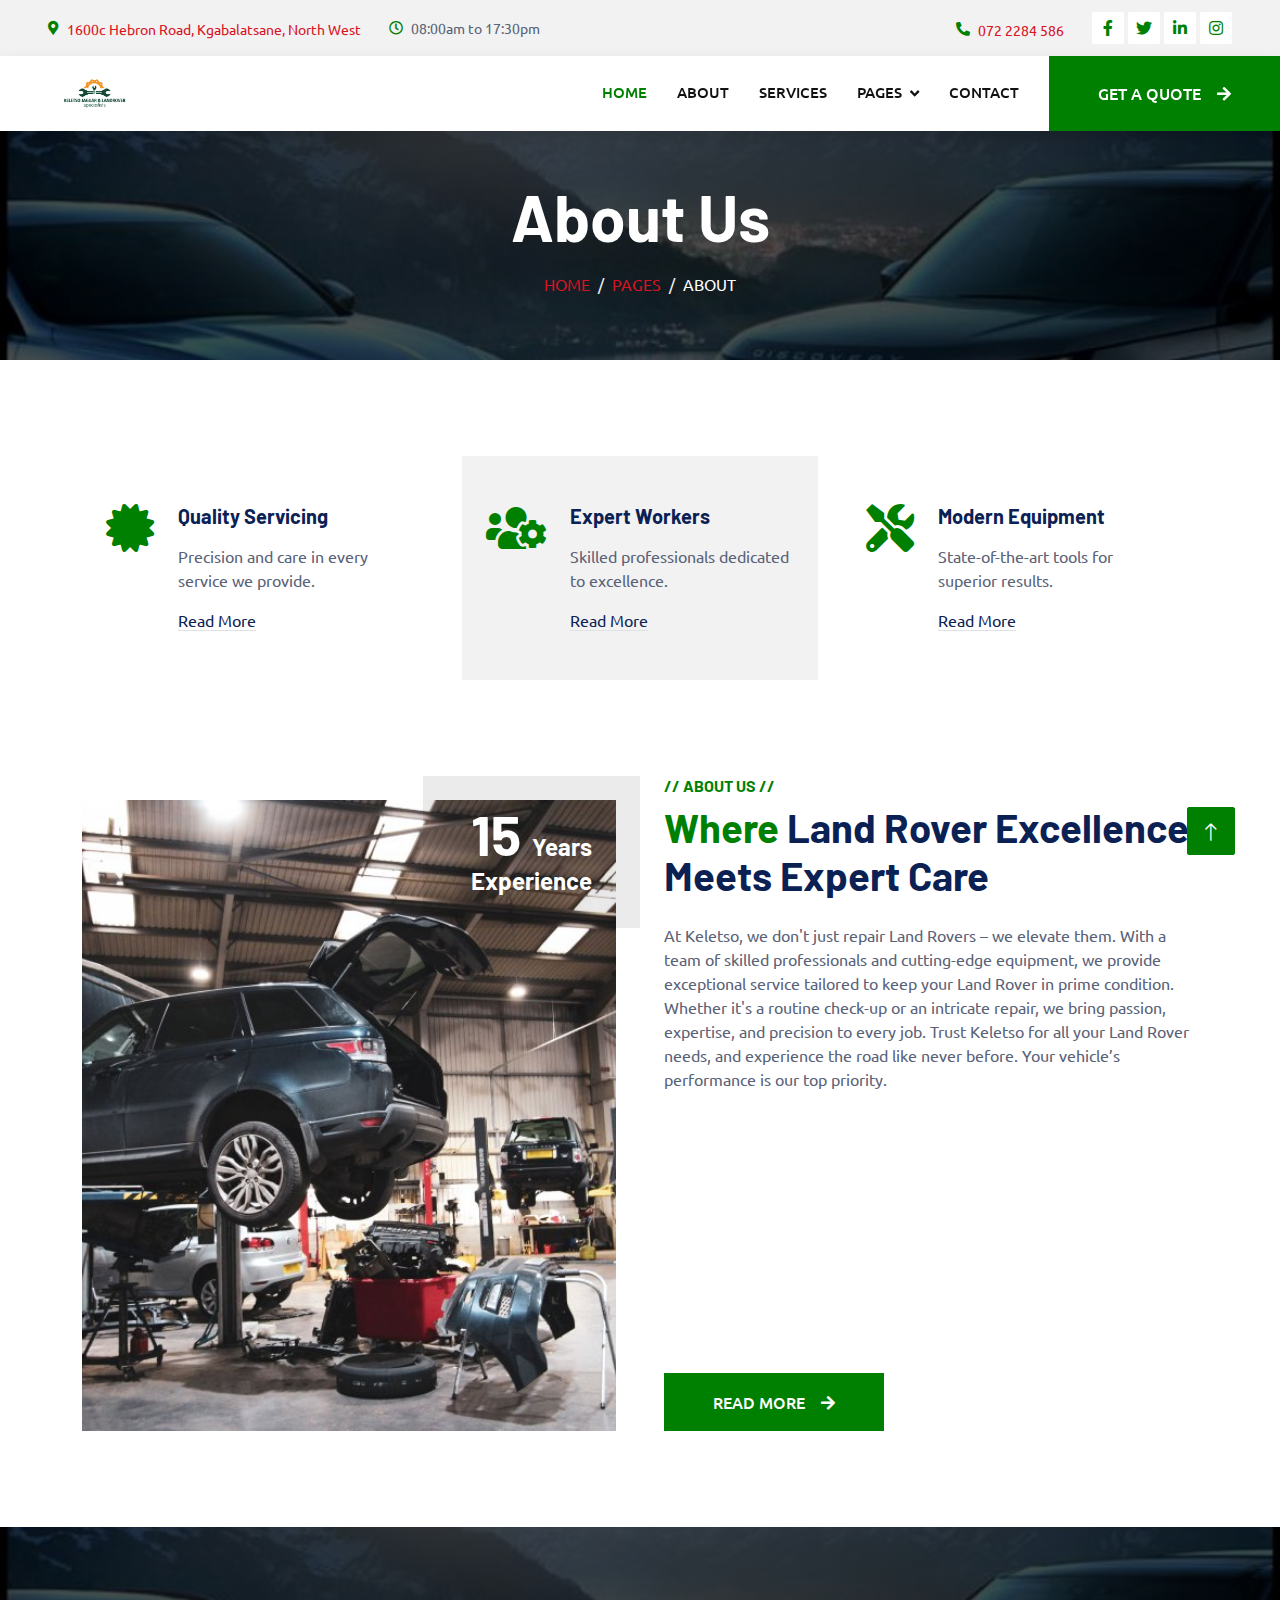
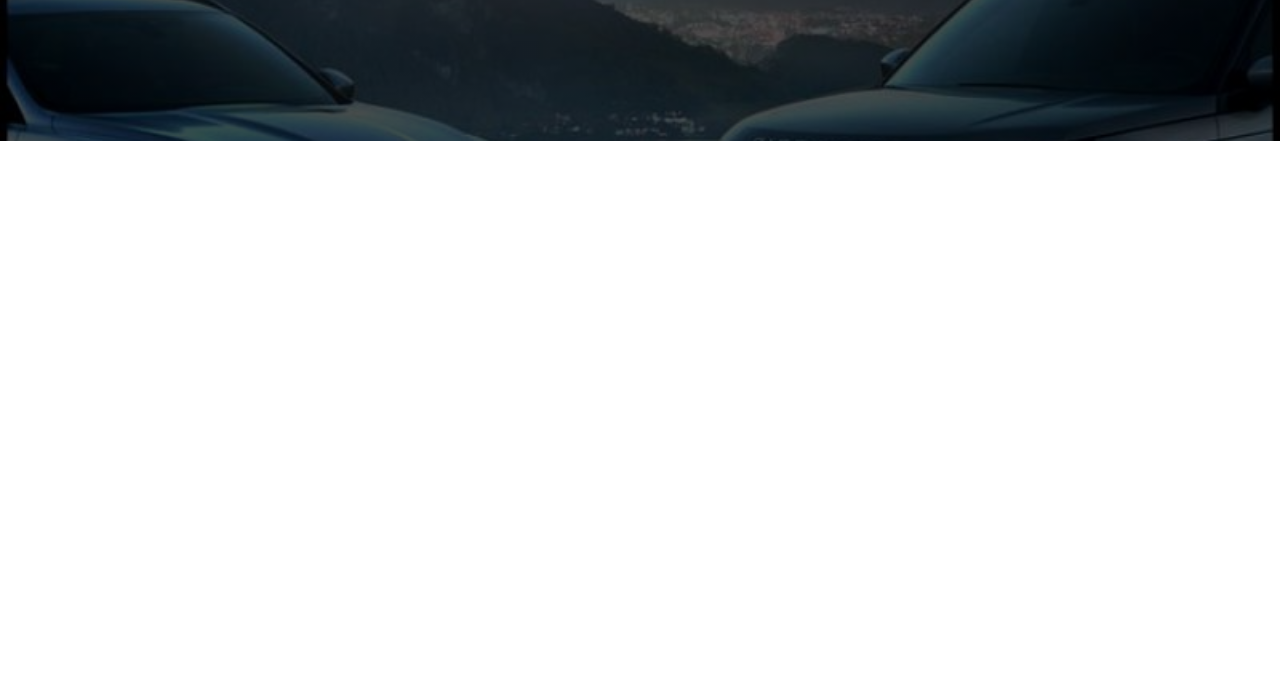
<file: about.html>
<!DOCTYPE html>
<html lang="en">

<head>
    <meta charset="utf-8">
    <title>Keletso</title>
    <meta content="width=device-width, initial-scale=1.0" name="viewport">
    <meta content="" name="keywords">
    <meta content="" name="description">

    <!-- Favicon -->
    <link href="img/favicon.ico" rel="icon">

    <!-- Google Web Fonts -->
    <link rel="preconnect" href="https://fonts.googleapis.com">
    <link rel="preconnect" href="https://fonts.gstatic.com" crossorigin>
    <link href="https://fonts.googleapis.com/css2?family=Barlow:wght@600;700&family=Ubuntu:wght@400;500&display=swap" rel="stylesheet"> 

    <!-- Icon Font Stylesheet -->
    <link href="https://cdnjs.cloudflare.com/ajax/libs/font-awesome/5.10.0/css/all.min.css" rel="stylesheet">
    <link href="https://cdn.jsdelivr.net/npm/bootstrap-icons@1.4.1/font/bootstrap-icons.css" rel="stylesheet">

    <!-- Libraries Stylesheet -->
    <link href="lib/animate/animate.min.css" rel="stylesheet">
    <link href="lib/owlcarousel/assets/owl.carousel.min.css" rel="stylesheet">
    <link href="lib/tempusdominus/css/tempusdominus-bootstrap-4.min.css" rel="stylesheet" />

    <!-- Customized Bootstrap Stylesheet -->
    <link href="css/bootstrap.min.css" rel="stylesheet">

    <!-- Template Stylesheet -->
    <link href="css/style.css" rel="stylesheet">
</head>

<body>
    <!-- Spinner Start -->
    <div id="spinner" class="show bg-white position-fixed translate-middle w-100 vh-100 top-50 start-50 d-flex align-items-center justify-content-center">
        <div class="spinner-border text-primary" style="width: 3rem; height: 3rem;" role="status">
            <span class="sr-only">Loading...</span>
        </div>
    </div>
    <!-- Spinner End -->


    <!-- Topbar Start -->
      <div class="container-fluid bg-light p-0">
        <div class="row gx-0 d-none d-lg-flex">
            <div class="col-lg-7 px-5 text-start">
                <div class="h-100 d-inline-flex align-items-center py-3 me-4">
                    <small class="fa fa-map-marker-alt text-primary me-2"></small>
                    <div class="address">
  <a href="https://maps.app.goo.gl/BzoNgQ4BVN9763So7" target="_blank">
    <small>1600c Hebron Road, Kgabalatsane, North West</small>
  </a>
</div>
                </div>
                <div class="h-100 d-inline-flex align-items-center py-3">
                    <small class="far fa-clock text-primary me-2"></small>
                    <small>08:00am to 17:30pm</small>
                </div>
            </div>
            <div class="col-lg-5 px-5 text-end">
                <div class="h-100 d-inline-flex align-items-center py-3 me-4">
                    <small class="fa fa-phone-alt text-primary me-2"></small>
                    <a href="tel:+27722284586"><small>072 2284 586</small></a>
                </div>
                <div class="h-100 d-inline-flex align-items-center">
                    <a class="btn btn-sm-square bg-white text-primary me-1" href=""><i class="fab fa-facebook-f"></i></a>
                    <a class="btn btn-sm-square bg-white text-primary me-1" href=""><i class="fab fa-twitter"></i></a>
                    <a class="btn btn-sm-square bg-white text-primary me-1" href=""><i class="fab fa-linkedin-in"></i></a>
                    <a class="btn btn-sm-square bg-white text-primary me-0" href=""><i class="fab fa-instagram"></i></a>
                </div>
            </div>
        </div>
    </div>
    <!-- Topbar End -->


    <!-- Navbar Start -->
    <nav class="navbar navbar-expand-lg bg-white navbar-light shadow sticky-top p-0">
        <a href="index.html" class="navbar-brand d-flex align-items-center px-4 px-lg-5">
             <h2 class="m-0 text-primary"> <img src="img/klogo.jpeg" alt="Logo" style="height: 40px; width: auto; max-width: 100%;"></h2>
        </a>
        <button type="button" class="navbar-toggler me-4" data-bs-toggle="collapse" data-bs-target="#navbarCollapse">
            <span class="navbar-toggler-icon"></span>
        </button>
        <div class="collapse navbar-collapse" id="navbarCollapse">
            <div class="navbar-nav ms-auto p-4 p-lg-0">
                <a href="index.html" class="nav-item nav-link active">Home</a>
                <a href="about.html" class="nav-item nav-link">About</a>
                <a href="service.html" class="nav-item nav-link">Services</a>
                <div class="nav-item dropdown">
                    <a href="#" class="nav-link dropdown-toggle" data-bs-toggle="dropdown">Pages</a>
                    <div class="dropdown-menu fade-up m-0">
                        <a href="contact.html" class="dropdown-item">Booking</a>
                        
                    </div>
                </div>
                <a href="contact.html" class="nav-item nav-link">Contact</a>
            </div>
            <a href="" class="btn btn-primary py-4 px-lg-5 d-none d-lg-block">Get A Quote<i class="fa fa-arrow-right ms-3"></i></a>
        </div>
    </nav>
    <!-- Navbar End -->


    <!-- Page Header Start -->
    <div class="container-fluid page-header mb-5 p-0" style="background-image: url(img/new4.jpg);">
        <div class="container-fluid page-header-inner py-5">
            <div class="container text-center">
                <h1 class="display-3 text-white mb-3 animated slideInDown">About Us</h1>
                <nav aria-label="breadcrumb">
                    <ol class="breadcrumb justify-content-center text-uppercase">
                        <li class="breadcrumb-item"><a href="#">Home</a></li>
                        <li class="breadcrumb-item"><a href="#">Pages</a></li>
                        <li class="breadcrumb-item text-white active" aria-current="page">About</li>
                    </ol>
                </nav>
            </div>
        </div>
    </div>
    <!-- Page Header End -->


    <!-- Service Start -->
    <div class="container-xxl py-5">
        <div class="container">
            <div class="row g-4">
                <div class="col-lg-4 col-md-6 wow fadeInUp" data-wow-delay="0.1s">
                    <div class="d-flex py-5 px-4">
                        <i class="fa fa-certificate fa-3x text-primary flex-shrink-0"></i>
                        <div class="ps-4">
                            <h5 class="mb-3">Quality Servicing</h5>
                            <p>Precision and care in every service we provide.</p>
                            <a class="text-secondary border-bottom" href="">Read More</a>
                        </div>
                    </div>
                </div>
                <div class="col-lg-4 col-md-6 wow fadeInUp" data-wow-delay="0.3s">
                    <div class="d-flex bg-light py-5 px-4">
                        <i class="fa fa-users-cog fa-3x text-primary flex-shrink-0"></i>
                        <div class="ps-4">
                            <h5 class="mb-3">Expert Workers</h5>
                            <p>Skilled professionals dedicated to excellence.</p>
                            <a class="text-secondary border-bottom" href="">Read More</a>
                        </div>
                    </div>
                </div>
                <div class="col-lg-4 col-md-6 wow fadeInUp" data-wow-delay="0.5s">
                    <div class="d-flex py-5 px-4">
                        <i class="fa fa-tools fa-3x text-primary flex-shrink-0"></i>
                        <div class="ps-4">
                            <h5 class="mb-3">Modern Equipment</h5>
                            <p>State-of-the-art tools for superior results.</p>
                            <a class="text-secondary border-bottom" href="">Read More</a>
                        </div>
                    </div>
                </div>
            </div>
        </div>
    </div>
    <!-- Service End -->


    <!-- About Start -->
    <div class="container-xxl py-5">
        <div class="container">
            <div class="row g-5">
                <div class="col-lg-6 pt-4" style="min-height: 400px;">
                    <div class="position-relative h-100 wow fadeIn" data-wow-delay="0.1s">
                        <img class="position-absolute img-fluid w-100 h-100" src="img/r3.jpg" style="object-fit: cover;" alt="">
                        <div class="position-absolute top-0 end-0 mt-n4 me-n4 py-4 px-5" style="background: rgba(0, 0, 0, .08);">
                            <h1 class="display-4 text-white mb-0">15 <span class="fs-4">Years</span></h1>
                            <h4 class="text-white">Experience</h4>
                        </div>
                    </div>
                </div>
                <div class="col-lg-6">
                    <h6 class="text-primary text-uppercase">// About Us //</h6>
                    <h1 class="mb-4"><span class="text-primary">Where </span> Land Rover Excellence Meets Expert Care</h1>
                    <p class="mb-4">At Keletso, we don't just repair Land Rovers – we elevate them. With a team of skilled professionals and cutting-edge equipment, we provide exceptional service tailored to keep your Land Rover in prime condition. Whether it's a routine check-up or an intricate repair, we bring passion, expertise, and precision to every job. Trust Keletso for all your Land Rover needs, and experience the road like never before. Your vehicle’s performance is our top priority.</p>
                    <div class="row g-4 mb-3 pb-3">
                        <div class="col-12 wow fadeIn" data-wow-delay="0.1s">
                            <div class="d-flex">
                                <div class="bg-light d-flex flex-shrink-0 align-items-center justify-content-center mt-1" style="width: 45px; height: 45px;">
                                    <span class="fw-bold text-secondary">01</span>
                                </div>
                                <div class="ps-3">
                                    <h6>Professional & Expert</h6>
                                    <span>Professional expertise, delivering trusted Land Rover repairs with precision.</span>
                                </div>
                            </div>
                        </div>
                        <div class="col-12 wow fadeIn" data-wow-delay="0.3s">
                            <div class="d-flex">
                                <div class="bg-light d-flex flex-shrink-0 align-items-center justify-content-center mt-1" style="width: 45px; height: 45px;">
                                    <span class="fw-bold text-secondary">02</span>
                                </div>
                                <div class="ps-3">
                                    <h6>Quality Servicing Center</h6>
                                    <span>Your trusted Quality Servicing Center for expert Land Rover care.</span>
                                </div>
                            </div>
                        </div>
                        <div class="col-12 wow fadeIn" data-wow-delay="0.5s">
                            <div class="d-flex">
                                <div class="bg-light d-flex flex-shrink-0 align-items-center justify-content-center mt-1" style="width: 45px; height: 45px;">
                                    <span class="fw-bold text-secondary">03</span>
                                </div>
                                <div class="ps-3">
                                    <h6>Premium Repairs</h6>
                                    <span>Experience premium repairs with unmatched precision and care.</span>
                                </div>
                            </div>
                        </div>
                    </div>
                    <a href="" class="btn btn-primary py-3 px-5">Read More<i class="fa fa-arrow-right ms-3"></i></a>
                </div>
            </div>
        </div>
    </div>
    <!-- About End -->


    <!-- Fact Start -->
     <div class="container-fluid fact bg-dark my-5 py-5">
        <div class="container">
            <div class="row g-4">
                <div class="col-md-6 col-lg-3 text-center wow fadeIn" data-wow-delay="0.1s">
                    <i class="fa fa-check fa-2x text-white mb-3"></i>
                    <h2 class="text-white mb-2" data-toggle="counter-up">15</h2>
                    <p class="text-white mb-0">Years Experience</p>
                </div>
                <div class="col-md-6 col-lg-3 text-center wow fadeIn" data-wow-delay="0.3s">
                    <i class="fa fa-users-cog fa-2x text-white mb-3"></i>
                    <h2 class="text-white mb-2" data-toggle="counter-up">8</h2>
                    <p class="text-white mb-0">Expert Technicians</p>
                </div>
                <div class="col-md-6 col-lg-3 text-center wow fadeIn" data-wow-delay="0.5s">
                    <i class="fa fa-users fa-2x text-white mb-3"></i>
                    <h2 class="text-white mb-2" data-toggle="counter-up">1302</h2>
                    <p class="text-white mb-0">Satisfied Clients</p>
                </div>
                <div class="col-md-6 col-lg-3 text-center wow fadeIn" data-wow-delay="0.7s">
                    <i class="fa fa-car fa-2x text-white mb-3"></i>
                    <h2 class="text-white mb-2" data-toggle="counter-up">1305</h2>
                    <p class="text-white mb-0">Compleate Projects</p>
                </div>
            </div>
        </div>
    </div>
    <!-- Fact End -->


    <!-- Team Start -->
  
    <!-- Team End -->
        

    <!-- Footer Start -->
     <div class="container-fluid bg-dark text-light footer pt-5 mt-5 wow fadeIn" data-wow-delay="0.1s">
        <div class="container py-5">
            <div class="row g-5">
                <div class="col-lg-3 col-md-6">
                    <h4 class="text-light mb-4">Address</h4>
                    <p class="mb-2"><i class="fa fa-map-marker-alt me-3"></i> <a href="https://maps.app.goo.gl/BzoNgQ4BVN9763So7" target="_blank">
    <small>1600c Hebron Road, Kgabalatsane, North West</small>
  </a></p>
                    <p class="mb-2"><i class="fa fa-phone-alt me-3"></i><a href="tel:+27722284586"><small>072 2284 586</small></a></p>
                    <p class="mb-2"><i class="fa fa-envelope me-3"></i>keletsolandroverspecialist@gmail.com</p>
                    <div class="d-flex pt-2">
                        <a class="btn btn-outline-light btn-social" href=""><i class="fab fa-twitter"></i></a>
                        <a class="btn btn-outline-light btn-social" href=""><i class="fab fa-facebook-f"></i></a>
                        <a class="btn btn-outline-light btn-social" href=""><i class="fab fa-youtube"></i></a>
                        <a class="btn btn-outline-light btn-social" href=""><i class="fab fa-linkedin-in"></i></a>
                    </div>
                </div>
                <div class="col-lg-3 col-md-6">
                    <h4 class="text-light mb-4">Opening Hours</h4>
                    <h6 class="text-light">Monday - Friday:</h6>
                    <p class="mb-4">08.00 AM - 05.00 PM</p>
                    <h6 class="text-light">Saturday:</h6>
                    <p class="mb-0">08.00 AM - 01.00 PM</p>
                </div>
                <div class="col-lg-3 col-md-6">
                    <h4 class="text-light mb-4">Services</h4>
                    <a class="btn btn-link" href="">Diagnostic And Upgrades</a>
                    <a class="btn btn-link" href="">Car Servicing</a>
                    <a class="btn btn-link" href="">Customising And Rebuilds</a>
                    <a class="btn btn-link" href="">Body Repairs</a>
                    <a class="btn btn-link" href="">Sell both new and pre-owned parts.</a>
                    <a class="btn btn-link" href="">We buy both runner and non-runner vehicles.</a>
                </div>
                <div class="col-lg-3 col-md-6">
                    <h4 class="text-light mb-4">Newsletter</h4>
                    <p></p>
                    <div class="position-relative mx-auto" style="max-width: 400px;">
                        <input class="form-control border-0 w-100 py-3 ps-4 pe-5" type="text" placeholder="Your email">
                        <button type="button" class="btn btn-primary py-2 position-absolute top-0 end-0 mt-2 me-2">SignUp</button>
                    </div>
                </div>
            </div>
        </div>
        <div class="container">
            <div class="copyright">
                <div class="row">
                    <div class="col-md-6 text-center text-md-start mb-3 mb-md-0">
                        &copy; <a class="border-bottom" href="#">keletso repair</a>, All Right Reserved.

                      
                        Designed By <a class="border-bottom" href="">Morapedi kwebane</a>
                        
                    </div>
                    <div class="col-md-6 text-center text-md-end">
                        <div class="footer-menu">
                            <a href="">Home</a>
                            <a href="">Cookies</a>
                            <a href="">Help</a>
                            <a href="">FQAs</a>
                        </div>
                    </div>
                </div>
            </div>
        </div>
    </div>
    <!-- Footer End -->


    <!-- Back to Top -->
    <a href="#" class="btn btn-lg btn-primary btn-lg-square back-to-top"><i class="bi bi-arrow-up"></i></a>


    <!-- JavaScript Libraries -->
    <script src="https://code.jquery.com/jquery-3.4.1.min.js"></script>
    <script src="https://cdn.jsdelivr.net/npm/bootstrap@5.0.0/dist/js/bootstrap.bundle.min.js"></script>
    <script src="lib/wow/wow.min.js"></script>
    <script src="lib/easing/easing.min.js"></script>
    <script src="lib/waypoints/waypoints.min.js"></script>
    <script src="lib/counterup/counterup.min.js"></script>
    <script src="lib/owlcarousel/owl.carousel.min.js"></script>
    <script src="lib/tempusdominus/js/moment.min.js"></script>
    <script src="lib/tempusdominus/js/moment-timezone.min.js"></script>
    <script src="lib/tempusdominus/js/tempusdominus-bootstrap-4.min.js"></script>

    <!-- Template Javascript -->
    <script src="js/main.js"></script>
</body>

</html>
</file>
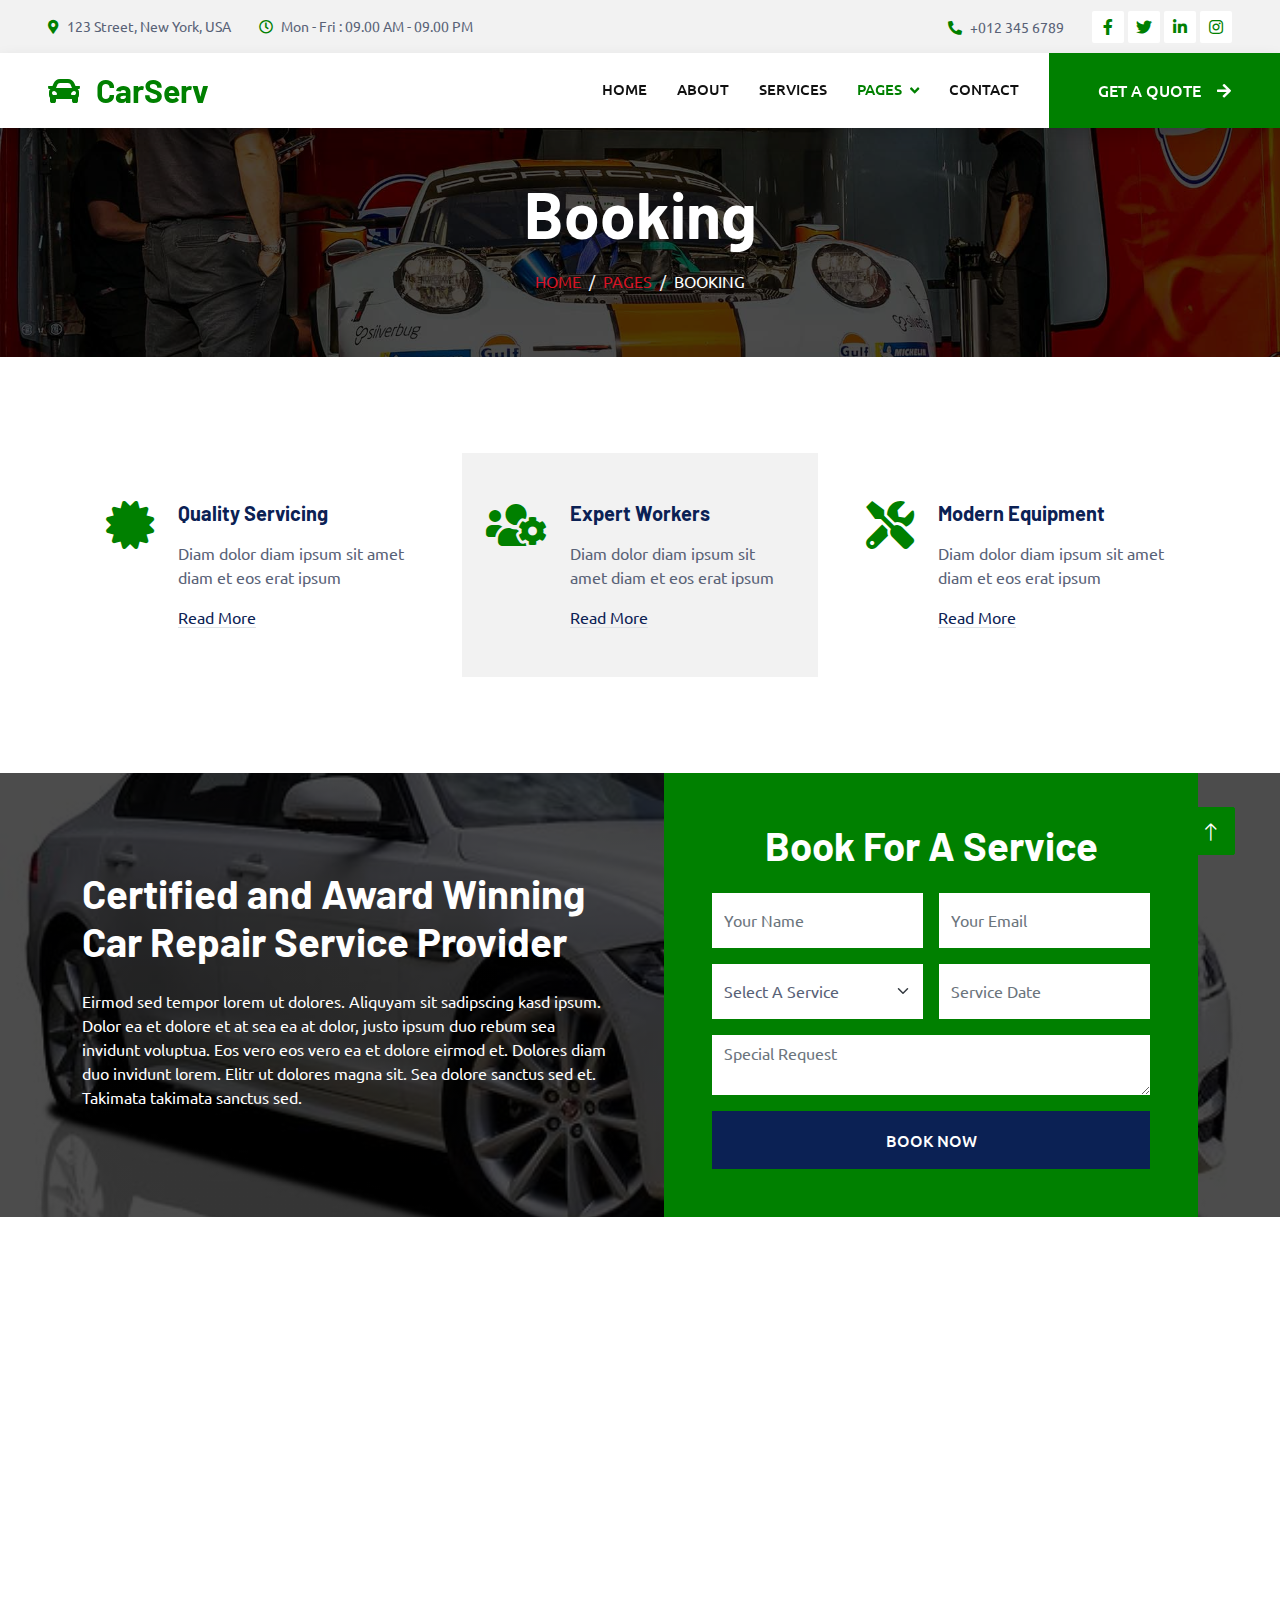
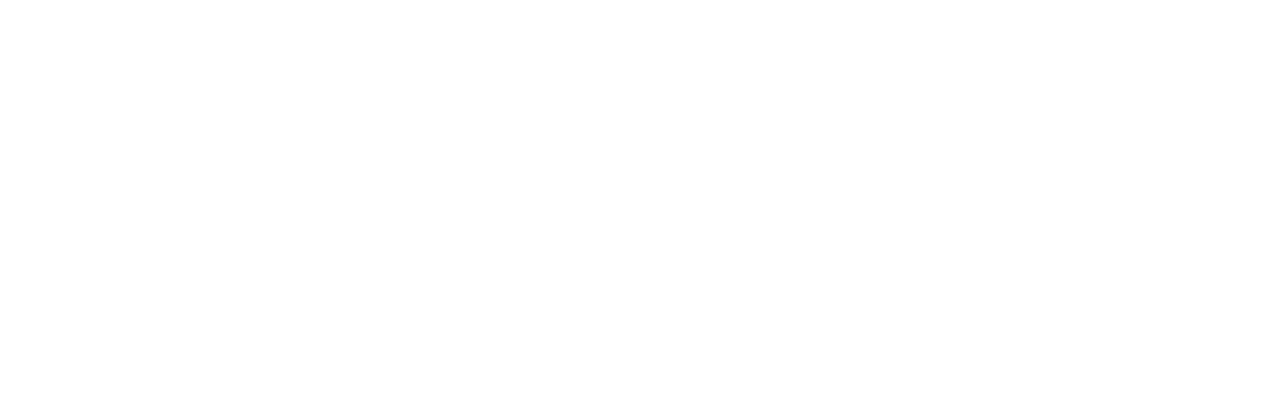
<file: booking.html>
<!DOCTYPE html>
<html lang="en">

<head>
    <meta charset="utf-8">
    <title>CarServ - Car Repair HTML Template</title>
    <meta content="width=device-width, initial-scale=1.0" name="viewport">
    <meta content="" name="keywords">
    <meta content="" name="description">

    <!-- Favicon -->
    <link href="img/favicon.ico" rel="icon">

    <!-- Google Web Fonts -->
    <link rel="preconnect" href="https://fonts.googleapis.com">
    <link rel="preconnect" href="https://fonts.gstatic.com" crossorigin>
    <link href="https://fonts.googleapis.com/css2?family=Barlow:wght@600;700&family=Ubuntu:wght@400;500&display=swap" rel="stylesheet"> 

    <!-- Icon Font Stylesheet -->
    <link href="https://cdnjs.cloudflare.com/ajax/libs/font-awesome/5.10.0/css/all.min.css" rel="stylesheet">
    <link href="https://cdn.jsdelivr.net/npm/bootstrap-icons@1.4.1/font/bootstrap-icons.css" rel="stylesheet">

    <!-- Libraries Stylesheet -->
    <link href="lib/animate/animate.min.css" rel="stylesheet">
    <link href="lib/owlcarousel/assets/owl.carousel.min.css" rel="stylesheet">
    <link href="lib/tempusdominus/css/tempusdominus-bootstrap-4.min.css" rel="stylesheet" />

    <!-- Customized Bootstrap Stylesheet -->
    <link href="css/bootstrap.min.css" rel="stylesheet">

    <!-- Template Stylesheet -->
    <link href="css/style.css" rel="stylesheet">
</head>

<body>
    <!-- Spinner Start -->
    <div id="spinner" class="show bg-white position-fixed translate-middle w-100 vh-100 top-50 start-50 d-flex align-items-center justify-content-center">
        <div class="spinner-border text-primary" style="width: 3rem; height: 3rem;" role="status">
            <span class="sr-only">Loading...</span>
        </div>
    </div>
    <!-- Spinner End -->


    <!-- Topbar Start -->
    <div class="container-fluid bg-light p-0">
        <div class="row gx-0 d-none d-lg-flex">
            <div class="col-lg-7 px-5 text-start">
                <div class="h-100 d-inline-flex align-items-center py-3 me-4">
                    <small class="fa fa-map-marker-alt text-primary me-2"></small>
                    <small>123 Street, New York, USA</small>
                </div>
                <div class="h-100 d-inline-flex align-items-center py-3">
                    <small class="far fa-clock text-primary me-2"></small>
                    <small>Mon - Fri : 09.00 AM - 09.00 PM</small>
                </div>
            </div>
            <div class="col-lg-5 px-5 text-end">
                <div class="h-100 d-inline-flex align-items-center py-3 me-4">
                    <small class="fa fa-phone-alt text-primary me-2"></small>
                    <small>+012 345 6789</small>
                </div>
                <div class="h-100 d-inline-flex align-items-center">
                    <a class="btn btn-sm-square bg-white text-primary me-1" href=""><i class="fab fa-facebook-f"></i></a>
                    <a class="btn btn-sm-square bg-white text-primary me-1" href=""><i class="fab fa-twitter"></i></a>
                    <a class="btn btn-sm-square bg-white text-primary me-1" href=""><i class="fab fa-linkedin-in"></i></a>
                    <a class="btn btn-sm-square bg-white text-primary me-0" href=""><i class="fab fa-instagram"></i></a>
                </div>
            </div>
        </div>
    </div>
    <!-- Topbar End -->


    <!-- Navbar Start -->
    <nav class="navbar navbar-expand-lg bg-white navbar-light shadow sticky-top p-0">
        <a href="index.html" class="navbar-brand d-flex align-items-center px-4 px-lg-5">
            <h2 class="m-0 text-primary"><i class="fa fa-car me-3"></i>CarServ</h2>
        </a>
        <button type="button" class="navbar-toggler me-4" data-bs-toggle="collapse" data-bs-target="#navbarCollapse">
            <span class="navbar-toggler-icon"></span>
        </button>
        <div class="collapse navbar-collapse" id="navbarCollapse">
            <div class="navbar-nav ms-auto p-4 p-lg-0">
                <a href="index.html" class="nav-item nav-link">Home</a>
                <a href="about.html" class="nav-item nav-link">About</a>
                <a href="service.html" class="nav-item nav-link">Services</a>
                <div class="nav-item dropdown">
                    <a href="#" class="nav-link dropdown-toggle active" data-bs-toggle="dropdown">Pages</a>
                    <div class="dropdown-menu fade-up m-0">
                        <a href="booking.html" class="dropdown-item active">Booking</a>
                        <a href="team.html" class="dropdown-item">Technicians</a>
                        <a href="testimonial.html" class="dropdown-item">Testimonial</a>
                        <a href="404.html" class="dropdown-item">404 Page</a>
                    </div>
                </div>
                <a href="contact.html" class="nav-item nav-link">Contact</a>
            </div>
            <a href="" class="btn btn-primary py-4 px-lg-5 d-none d-lg-block">Get A Quote<i class="fa fa-arrow-right ms-3"></i></a>
        </div>
    </nav>
    <!-- Navbar End -->


    <!-- Page Header Start -->
    <div class="container-fluid page-header mb-5 p-0" style="background-image: url(img/carousel-bg-1.jpg);">
        <div class="container-fluid page-header-inner py-5">
            <div class="container text-center">
                <h1 class="display-3 text-white mb-3 animated slideInDown">Booking</h1>
                <nav aria-label="breadcrumb">
                    <ol class="breadcrumb justify-content-center text-uppercase">
                        <li class="breadcrumb-item"><a href="#">Home</a></li>
                        <li class="breadcrumb-item"><a href="#">Pages</a></li>
                        <li class="breadcrumb-item text-white active" aria-current="page">Booking</li>
                    </ol>
                </nav>
            </div>
        </div>
    </div>
    <!-- Page Header End -->


    <!-- Service Start -->
    <div class="container-xxl py-5">
        <div class="container">
            <div class="row g-4">
                <div class="col-lg-4 col-md-6 wow fadeInUp" data-wow-delay="0.1s">
                    <div class="d-flex py-5 px-4">
                        <i class="fa fa-certificate fa-3x text-primary flex-shrink-0"></i>
                        <div class="ps-4">
                            <h5 class="mb-3">Quality Servicing</h5>
                            <p>Diam dolor diam ipsum sit amet diam et eos erat ipsum</p>
                            <a class="text-secondary border-bottom" href="">Read More</a>
                        </div>
                    </div>
                </div>
                <div class="col-lg-4 col-md-6 wow fadeInUp" data-wow-delay="0.3s">
                    <div class="d-flex bg-light py-5 px-4">
                        <i class="fa fa-users-cog fa-3x text-primary flex-shrink-0"></i>
                        <div class="ps-4">
                            <h5 class="mb-3">Expert Workers</h5>
                            <p>Diam dolor diam ipsum sit amet diam et eos erat ipsum</p>
                            <a class="text-secondary border-bottom" href="">Read More</a>
                        </div>
                    </div>
                </div>
                <div class="col-lg-4 col-md-6 wow fadeInUp" data-wow-delay="0.5s">
                    <div class="d-flex py-5 px-4">
                        <i class="fa fa-tools fa-3x text-primary flex-shrink-0"></i>
                        <div class="ps-4">
                            <h5 class="mb-3">Modern Equipment</h5>
                            <p>Diam dolor diam ipsum sit amet diam et eos erat ipsum</p>
                            <a class="text-secondary border-bottom" href="">Read More</a>
                        </div>
                    </div>
                </div>
            </div>
        </div>
    </div>
    <!-- Service End -->


    <!-- Booking Start -->
    <div class="container-fluid bg-secondary booking my-5 wow fadeInUp" data-wow-delay="0.1s">
        <div class="container">
            <div class="row gx-5">
                <div class="col-lg-6 py-5">
                    <div class="py-5">
                        <h1 class="text-white mb-4">Certified and Award Winning Car Repair Service Provider</h1>
                        <p class="text-white mb-0">Eirmod sed tempor lorem ut dolores. Aliquyam sit sadipscing kasd ipsum. Dolor ea et dolore et at sea ea at dolor, justo ipsum duo rebum sea invidunt voluptua. Eos vero eos vero ea et dolore eirmod et. Dolores diam duo invidunt lorem. Elitr ut dolores magna sit. Sea dolore sanctus sed et. Takimata takimata sanctus sed.</p>
                    </div>
                </div>
                <div class="col-lg-6">
                    <div class="bg-primary h-100 d-flex flex-column justify-content-center text-center p-5 wow zoomIn" data-wow-delay="0.6s">
                        <h1 class="text-white mb-4">Book For A Service</h1>
                        <form>
                            <div class="row g-3">
                                <div class="col-12 col-sm-6">
                                    <input type="text" class="form-control border-0" placeholder="Your Name" style="height: 55px;">
                                </div>
                                <div class="col-12 col-sm-6">
                                    <input type="email" class="form-control border-0" placeholder="Your Email" style="height: 55px;">
                                </div>
                                <div class="col-12 col-sm-6">
                                    <select class="form-select border-0" style="height: 55px;">
                                        <option selected>Select A Service</option>
                                        <option value="1">Service 1</option>
                                        <option value="2">Service 2</option>
                                        <option value="3">Service 3</option>
                                    </select>
                                </div>
                                <div class="col-12 col-sm-6">
                                    <div class="date" id="date1" data-target-input="nearest">
                                        <input type="text"
                                            class="form-control border-0 datetimepicker-input"
                                            placeholder="Service Date" data-target="#date1" data-toggle="datetimepicker" style="height: 55px;">
                                    </div>
                                </div>
                                <div class="col-12">
                                    <textarea class="form-control border-0" placeholder="Special Request"></textarea>
                                </div>
                                <div class="col-12">
                                    <button class="btn btn-secondary w-100 py-3" type="submit">Book Now</button>
                                </div>
                            </div>
                        </form>
                    </div>
                </div>
            </div>
        </div>
    </div>
    <!-- Booking End -->


    <!-- Call To Action Start -->
    <div class="container-xxl py-5 wow fadeInUp" data-wow-delay="0.1s">
        <div class="container">
            <div class="row g-4">
                <div class="col-lg-8 col-md-6">
                    <h6 class="text-primary text-uppercase">// Call To Action //</h6>
                    <h1 class="mb-4">Have Any Pre Booking Question?</h1>
                    <p class="mb-0">Lorem diam ea sit dolor labore. Clita et dolor erat sed est lorem sed et sit. Diam sed duo magna erat et stet clita ea magna ea sed, sit labore magna lorem tempor justo rebum dolores. Eos dolor sea erat amet et, lorem labore lorem at dolores. Stet ea ut justo et, clita et et ipsum diam.</p>
                </div>
                <div class="col-lg-4 col-md-6">
                    <div class="bg-primary d-flex flex-column justify-content-center text-center h-100 p-4">
                        <h3 class="text-white mb-4"><i class="fa fa-phone-alt me-3"></i>+012 345 6789</h3>
                        <a href="" class="btn btn-secondary py-3 px-5">Contact Us<i class="fa fa-arrow-right ms-3"></i></a>
                    </div>
                </div>
            </div>
        </div>
    </div>
    <!-- Call To Action End -->


    <!-- Footer Start -->
    <div class="container-fluid bg-dark text-light footer pt-5 mt-5 wow fadeIn" data-wow-delay="0.1s">
        <div class="container py-5">
            <div class="row g-5">
                <div class="col-lg-3 col-md-6">
                    <h4 class="text-light mb-4">Address</h4>
                    <p class="mb-2"><i class="fa fa-map-marker-alt me-3"></i>123 Street, New York, USA</p>
                    <p class="mb-2"><i class="fa fa-phone-alt me-3"></i>+012 345 67890</p>
                    <p class="mb-2"><i class="fa fa-envelope me-3"></i>info@example.com</p>
                    <div class="d-flex pt-2">
                        <a class="btn btn-outline-light btn-social" href=""><i class="fab fa-twitter"></i></a>
                        <a class="btn btn-outline-light btn-social" href=""><i class="fab fa-facebook-f"></i></a>
                        <a class="btn btn-outline-light btn-social" href=""><i class="fab fa-youtube"></i></a>
                        <a class="btn btn-outline-light btn-social" href=""><i class="fab fa-linkedin-in"></i></a>
                    </div>
                </div>
                <div class="col-lg-3 col-md-6">
                    <h4 class="text-light mb-4">Opening Hours</h4>
                    <h6 class="text-light">Monday - Friday:</h6>
                    <p class="mb-4">09.00 AM - 09.00 PM</p>
                    <h6 class="text-light">Saturday - Sunday:</h6>
                    <p class="mb-0">09.00 AM - 12.00 PM</p>
                </div>
                <div class="col-lg-3 col-md-6">
                    <h4 class="text-light mb-4">Services</h4>
                    <a class="btn btn-link" href="">Diagnostic Test</a>
                    <a class="btn btn-link" href="">Engine Servicing</a>
                    <a class="btn btn-link" href="">Tires Replacement</a>
                    <a class="btn btn-link" href="">Oil Changing</a>
                    <a class="btn btn-link" href="">Vacuam Cleaning</a>
                </div>
                <div class="col-lg-3 col-md-6">
                    <h4 class="text-light mb-4">Newsletter</h4>
                    <p>Dolor amet sit justo amet elitr clita ipsum elitr est.</p>
                    <div class="position-relative mx-auto" style="max-width: 400px;">
                        <input class="form-control border-0 w-100 py-3 ps-4 pe-5" type="text" placeholder="Your email">
                        <button type="button" class="btn btn-primary py-2 position-absolute top-0 end-0 mt-2 me-2">SignUp</button>
                    </div>
                </div>
            </div>
        </div>
        <div class="container">
            <div class="copyright">
                <div class="row">
                    <div class="col-md-6 text-center text-md-start mb-3 mb-md-0">
                        &copy; <a class="border-bottom" href="#">Your Site Name</a>, All Right Reserved.

                        <!--/*** This template is free as long as you keep the footer author’s credit link/attribution link/backlink. If you'd like to use the template without the footer author’s credit link/attribution link/backlink, you can purchase the Credit Removal License from "https://htmlcodex.com/credit-removal". Thank you for your support. ***/-->
                        Designed By <a class="border-bottom" href="https://htmlcodex.com">HTML Codex</a>
                    </div>
                    <div class="col-md-6 text-center text-md-end">
                        <div class="footer-menu">
                            <a href="">Home</a>
                            <a href="">Cookies</a>
                            <a href="">Help</a>
                            <a href="">FQAs</a>
                        </div>
                    </div>
                </div>
            </div>
        </div>
    </div>
    <!-- Footer End -->


    <!-- Back to Top -->
    <a href="#" class="btn btn-lg btn-primary btn-lg-square back-to-top"><i class="bi bi-arrow-up"></i></a>


    <!-- JavaScript Libraries -->
    <script src="https://code.jquery.com/jquery-3.4.1.min.js"></script>
    <script src="https://cdn.jsdelivr.net/npm/bootstrap@5.0.0/dist/js/bootstrap.bundle.min.js"></script>
    <script src="lib/wow/wow.min.js"></script>
    <script src="lib/easing/easing.min.js"></script>
    <script src="lib/waypoints/waypoints.min.js"></script>
    <script src="lib/counterup/counterup.min.js"></script>
    <script src="lib/owlcarousel/owl.carousel.min.js"></script>
    <script src="lib/tempusdominus/js/moment.min.js"></script>
    <script src="lib/tempusdominus/js/moment-timezone.min.js"></script>
    <script src="lib/tempusdominus/js/tempusdominus-bootstrap-4.min.js"></script>

    <!-- Template Javascript -->
    <script src="js/main.js"></script>
</body>

</html>
</file>
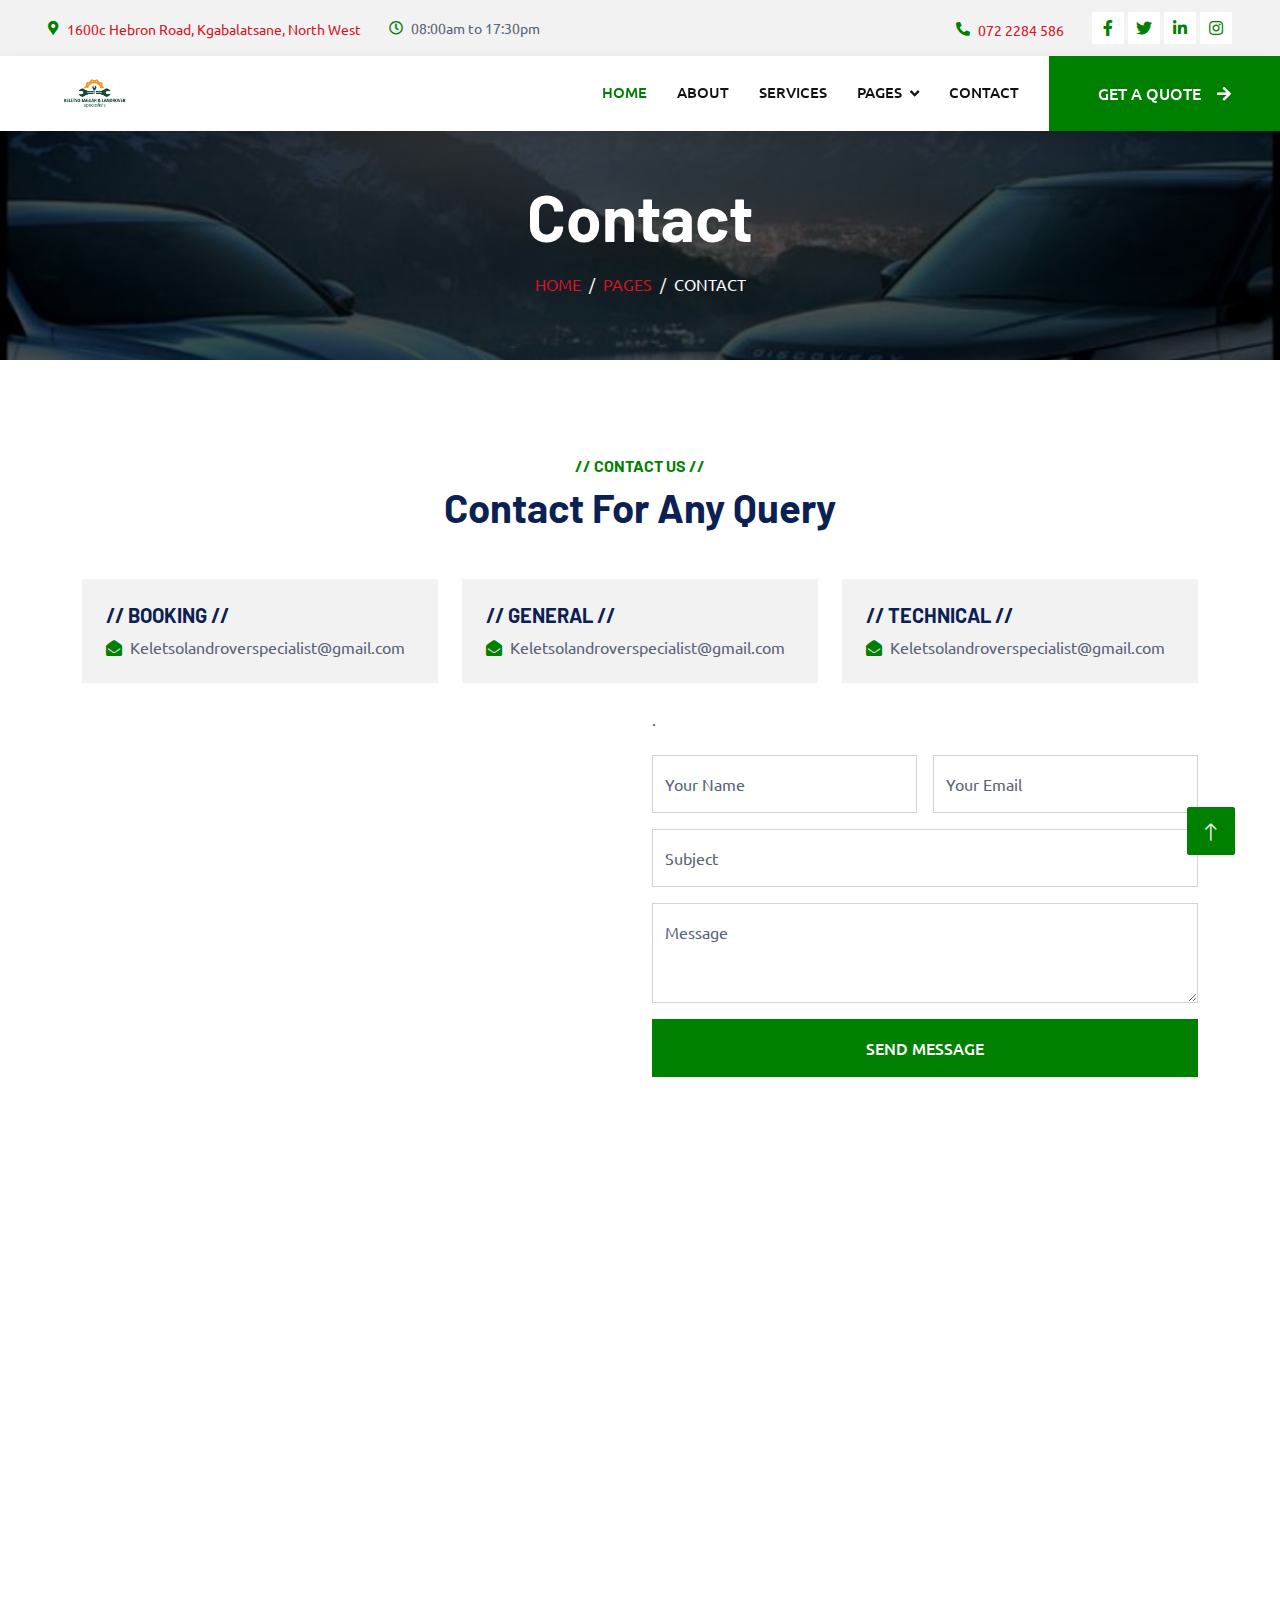
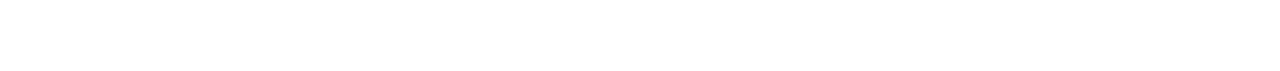
<file: contact.html>
<!DOCTYPE html>
<html lang="en">

<head>
    <meta charset="utf-8">
    <title>keletso</title>
    <meta content="width=device-width, initial-scale=1.0" name="viewport">
    <meta content="" name="keywords">
    <meta content="" name="description">

    <!-- Favicon -->
    <link href="img/favicon.ico" rel="icon">

    <!-- Google Web Fonts -->
    <link rel="preconnect" href="https://fonts.googleapis.com">
    <link rel="preconnect" href="https://fonts.gstatic.com" crossorigin>
    <link href="https://fonts.googleapis.com/css2?family=Barlow:wght@600;700&family=Ubuntu:wght@400;500&display=swap" rel="stylesheet"> 

    <!-- Icon Font Stylesheet -->
    <link href="https://cdnjs.cloudflare.com/ajax/libs/font-awesome/5.10.0/css/all.min.css" rel="stylesheet">
    <link href="https://cdn.jsdelivr.net/npm/bootstrap-icons@1.4.1/font/bootstrap-icons.css" rel="stylesheet">

    <!-- Libraries Stylesheet -->
    <link href="lib/animate/animate.min.css" rel="stylesheet">
    <link href="lib/owlcarousel/assets/owl.carousel.min.css" rel="stylesheet">
    <link href="lib/tempusdominus/css/tempusdominus-bootstrap-4.min.css" rel="stylesheet" />

    <!-- Customized Bootstrap Stylesheet -->
    <link href="css/bootstrap.min.css" rel="stylesheet">

    <!-- Template Stylesheet -->
    <link href="css/style.css" rel="stylesheet">
</head>

<body>
    <!-- Spinner Start -->
    <div id="spinner" class="show bg-white position-fixed translate-middle w-100 vh-100 top-50 start-50 d-flex align-items-center justify-content-center">
        <div class="spinner-border text-primary" style="width: 3rem; height: 3rem;" role="status">
            <span class="sr-only">Loading...</span>
        </div>
    </div>
    <!-- Spinner End -->


    <!-- Topbar Start -->
      <div class="container-fluid bg-light p-0">
        <div class="row gx-0 d-none d-lg-flex">
            <div class="col-lg-7 px-5 text-start">
                <div class="h-100 d-inline-flex align-items-center py-3 me-4">
                    <small class="fa fa-map-marker-alt text-primary me-2"></small>
                    <div class="address">
  <a href="https://maps.app.goo.gl/BzoNgQ4BVN9763So7" target="_blank">
    <small>1600c Hebron Road, Kgabalatsane, North West</small>
  </a>
</div>
                </div>
                <div class="h-100 d-inline-flex align-items-center py-3">
                    <small class="far fa-clock text-primary me-2"></small>
                    <small>08:00am to 17:30pm</small>
                </div>
            </div>
            <div class="col-lg-5 px-5 text-end">
                <div class="h-100 d-inline-flex align-items-center py-3 me-4">
                    <small class="fa fa-phone-alt text-primary me-2"></small>
                    <a href="tel:+27722284586"><small>072 2284 586</small></a>
                </div>
                <div class="h-100 d-inline-flex align-items-center">
                    <a class="btn btn-sm-square bg-white text-primary me-1" href=""><i class="fab fa-facebook-f"></i></a>
                    <a class="btn btn-sm-square bg-white text-primary me-1" href=""><i class="fab fa-twitter"></i></a>
                    <a class="btn btn-sm-square bg-white text-primary me-1" href=""><i class="fab fa-linkedin-in"></i></a>
                    <a class="btn btn-sm-square bg-white text-primary me-0" href=""><i class="fab fa-instagram"></i></a>
                </div>
            </div>
        </div>
    </div>
    <!-- Topbar End -->


    <!-- Navbar Start -->
    <nav class="navbar navbar-expand-lg bg-white navbar-light shadow sticky-top p-0">
        <a href="index.html" class="navbar-brand d-flex align-items-center px-4 px-lg-5">
             <h2 class="m-0 text-primary"> <img src="img/klogo.jpeg" alt="Logo" style="height: 40px; width: auto; max-width: 100%;"></h2>
        </a>
        <button type="button" class="navbar-toggler me-4" data-bs-toggle="collapse" data-bs-target="#navbarCollapse">
            <span class="navbar-toggler-icon"></span>
        </button>
        <div class="collapse navbar-collapse" id="navbarCollapse">
            <div class="navbar-nav ms-auto p-4 p-lg-0">
                <a href="index.html" class="nav-item nav-link active">Home</a>
                <a href="about.html" class="nav-item nav-link">About</a>
                <a href="service.html" class="nav-item nav-link">Services</a>
                <div class="nav-item dropdown">
                    <a href="#" class="nav-link dropdown-toggle" data-bs-toggle="dropdown">Pages</a>
                    <div class="dropdown-menu fade-up m-0">
                        <a href="contact.html" class="dropdown-item">Booking</a>
                       
                    </div>
                </div>
                <a href="contact.html" class="nav-item nav-link">Contact</a>
            </div>
            <a href="" class="btn btn-primary py-4 px-lg-5 d-none d-lg-block">Get A Quote<i class="fa fa-arrow-right ms-3"></i></a>
        </div>
    </nav>
    <!-- Navbar End -->


    <!-- Page Header Start -->
    <div class="container-fluid page-header mb-5 p-0" style="background-image: url(img/new4.jpg);">
        <div class="container-fluid page-header-inner py-5">
            <div class="container text-center">
                <h1 class="display-3 text-white mb-3 animated slideInDown">Contact</h1>
                <nav aria-label="breadcrumb">
                    <ol class="breadcrumb justify-content-center text-uppercase">
                        <li class="breadcrumb-item"><a href="#">Home</a></li>
                        <li class="breadcrumb-item"><a href="#">Pages</a></li>
                        <li class="breadcrumb-item text-white active" aria-current="page">Contact</li>
                    </ol>
                </nav>
            </div>
        </div>
    </div>
    <!-- Page Header End -->


    <!-- Contact Start -->
    <div class="container-xxl py-5">
        <div class="container">
            <div class="text-center wow fadeInUp" data-wow-delay="0.1s">
                <h6 class="text-primary text-uppercase">// Contact Us //</h6>
                <h1 class="mb-5">Contact For Any Query</h1>
            </div>
            <div class="row g-4">
                <div class="col-12">
                    <div class="row gy-4">
                        <div class="col-md-4">
                            <div class="bg-light d-flex flex-column justify-content-center p-4">
                                <h5 class="text-uppercase">// Booking //</h5>
                                <p class="m-0"><i class="fa fa-envelope-open text-primary me-2"></i>Keletsolandroverspecialist@gmail.com</p>
                            </div>
                        </div>
                        <div class="col-md-4">
                            <div class="bg-light d-flex flex-column justify-content-center p-4">
                                <h5 class="text-uppercase">// General //</h5>
                                <p class="m-0"><i class="fa fa-envelope-open text-primary me-2"></i>Keletsolandroverspecialist@gmail.com</p>
                            </div>
                        </div>
                        <div class="col-md-4">
                            <div class="bg-light d-flex flex-column justify-content-center p-4">
                                <h5 class="text-uppercase">// Technical //</h5>
                                <p class="m-0"><i class="fa fa-envelope-open text-primary me-2"></i>Keletsolandroverspecialist@gmail.com</p>
                            </div>
                        </div>
                    </div>
                </div>
                <div class="col-md-6 wow fadeIn" data-wow-delay="0.1s">
                    <iframe class="position-relative rounded w-100 h-100"
        src="https://www.google.com/maps/embed?pb=!1m23!1m12!1m3!1d115184.86180586438!2d27.955157979484262!3d-25.55413034028473!2m3!1f0!2f0!3f0!3m2!1i1024!2i768!4f13.1!4m8!3e6!4m0!4m5!1s0x1ebfd1af9e6d4731%3A0xea6dde85c71ea4a3!2sC2WP%2B7V%2C%20Kgabalatsane%2C%200001!3m2!1d-25.5541534!2d28.0375595!5e0!3m2!1sen!2sza!4v1740673100276!5m2!1sen!2sza"
        frameborder="0" style="min-height: 350px; border:0;" allowfullscreen="" aria-hidden="false" tabindex="0"></iframe>

                </div>
                <div class="col-md-6">
                    <div class="wow fadeInUp" data-wow-delay="0.2s">
                        <p class="mb-4"><a href="https://htmlcodex.com/contact-form"></a>.</p>
                        <form>
                            <div class="row g-3">
                                <div class="col-md-6">
                                    <div class="form-floating">
                                        <input type="text" class="form-control" id="name" placeholder="Your Name">
                                        <label for="name">Your Name</label>
                                    </div>
                                </div>
                                <div class="col-md-6">
                                    <div class="form-floating">
                                        <input type="email" class="form-control" id="email" placeholder="Your Email">
                                        <label for="email">Your Email</label>
                                    </div>
                                </div>
                                <div class="col-12">
                                    <div class="form-floating">
                                        <input type="text" class="form-control" id="subject" placeholder="Subject">
                                        <label for="subject">Subject</label>
                                    </div>
                                </div>
                                <div class="col-12">
                                    <div class="form-floating">
                                        <textarea class="form-control" placeholder="Leave a message here" id="message" style="height: 100px"></textarea>
                                        <label for="message">Message</label>
                                    </div>
                                </div>
                                <div class="col-12">
                                    <button class="btn btn-primary w-100 py-3" type="submit">Send Message</button>
                                </div>
                            </div>
                        </form>
                    </div>
                </div>
            </div>
        </div>
    </div>
    <!-- Contact End -->


    <!-- Footer Start -->
     <div class="container-fluid bg-dark text-light footer pt-5 mt-5 wow fadeIn" data-wow-delay="0.1s">
        <div class="container py-5">
            <div class="row g-5">
                <div class="col-lg-3 col-md-6">
                    <h4 class="text-light mb-4">Address</h4>
                    <p class="mb-2"><i class="fa fa-map-marker-alt me-3"></i> <a href="https://maps.app.goo.gl/BzoNgQ4BVN9763So7" target="_blank">
    <small>1600c Hebron Road, Kgabalatsane, North West</small>
  </a></p>
                   <p class="mb-2"><i class="fa fa-phone-alt me-3"></i><a href="tel:+27722284586"><small>072 2284 586</small></a></p>
                    <p class="mb-2"><i class="fa fa-envelope me-3"></i>keletsolandroverspecialist@gmail.com</p>
                    <div class="d-flex pt-2">
                        <a class="btn btn-outline-light btn-social" href=""><i class="fab fa-twitter"></i></a>
                        <a class="btn btn-outline-light btn-social" href=""><i class="fab fa-facebook-f"></i></a>
                        <a class="btn btn-outline-light btn-social" href=""><i class="fab fa-youtube"></i></a>
                        <a class="btn btn-outline-light btn-social" href=""><i class="fab fa-linkedin-in"></i></a>
                    </div>
                </div>
                <div class="col-lg-3 col-md-6">
                    <h4 class="text-light mb-4">Opening Hours</h4>
                    <h6 class="text-light">Monday - Friday:</h6>
                    <p class="mb-4">08.00 AM - 05.00 PM</p>
                    <h6 class="text-light">Saturday - Sunday:</h6>
                    <p class="mb-0">08.00 AM - 01.00 PM</p>
                </div>
                <div class="col-lg-3 col-md-6">
                    <h4 class="text-light mb-4">Services</h4>
                    <a class="btn btn-link" href="">Diagnostic And Upgrades</a>
                    <a class="btn btn-link" href="">Car Servicing</a>
                    <a class="btn btn-link" href="">Customising And Rebuilds</a>
                    <a class="btn btn-link" href="">Body Repairs</a>
                    <a class="btn btn-link" href="">Sell both new and pre-owned parts.</a>
                    <a class="btn btn-link" href="">We buy both runner and non-runner vehicles.</a>
                </div>
                <div class="col-lg-3 col-md-6">
                    <h4 class="text-light mb-4">Newsletter</h4>
                    <p></p>
                    <div class="position-relative mx-auto" style="max-width: 400px;">
                        <input class="form-control border-0 w-100 py-3 ps-4 pe-5" type="text" placeholder="Your email">
                        <button type="button" class="btn btn-primary py-2 position-absolute top-0 end-0 mt-2 me-2">SignUp</button>
                    </div>
                </div>
            </div>
        </div>
        <div class="container">
            <div class="copyright">
                <div class="row">
                    <div class="col-md-6 text-center text-md-start mb-3 mb-md-0">
                        &copy; <a class="border-bottom" href="#">keletso repair</a>, All Right Reserved.

                      
                        Designed By <a class="border-bottom" href="">Morapedi kwebane</a>
                        
                    </div>
                    <div class="col-md-6 text-center text-md-end">
                        <div class="footer-menu">
                            <a href="">Home</a>
                            <a href="">Cookies</a>
                            <a href="">Help</a>
                            <a href="">FQAs</a>
                        </div>
                    </div>
                </div>
            </div>
        </div>
    </div>
    <!-- Footer End -->


    <!-- Back to Top -->
    <a href="#" class="btn btn-lg btn-primary btn-lg-square back-to-top"><i class="bi bi-arrow-up"></i></a>


    <!-- JavaScript Libraries -->
    <script src="https://code.jquery.com/jquery-3.4.1.min.js"></script>
    <script src="https://cdn.jsdelivr.net/npm/bootstrap@5.0.0/dist/js/bootstrap.bundle.min.js"></script>
    <script src="lib/wow/wow.min.js"></script>
    <script src="lib/easing/easing.min.js"></script>
    <script src="lib/waypoints/waypoints.min.js"></script>
    <script src="lib/counterup/counterup.min.js"></script>
    <script src="lib/owlcarousel/owl.carousel.min.js"></script>
    <script src="lib/tempusdominus/js/moment.min.js"></script>
    <script src="lib/tempusdominus/js/moment-timezone.min.js"></script>
    <script src="lib/tempusdominus/js/tempusdominus-bootstrap-4.min.js"></script>

    <!-- Template Javascript -->
    <script src="js/main.js"></script>
</body>

</html>
</file>
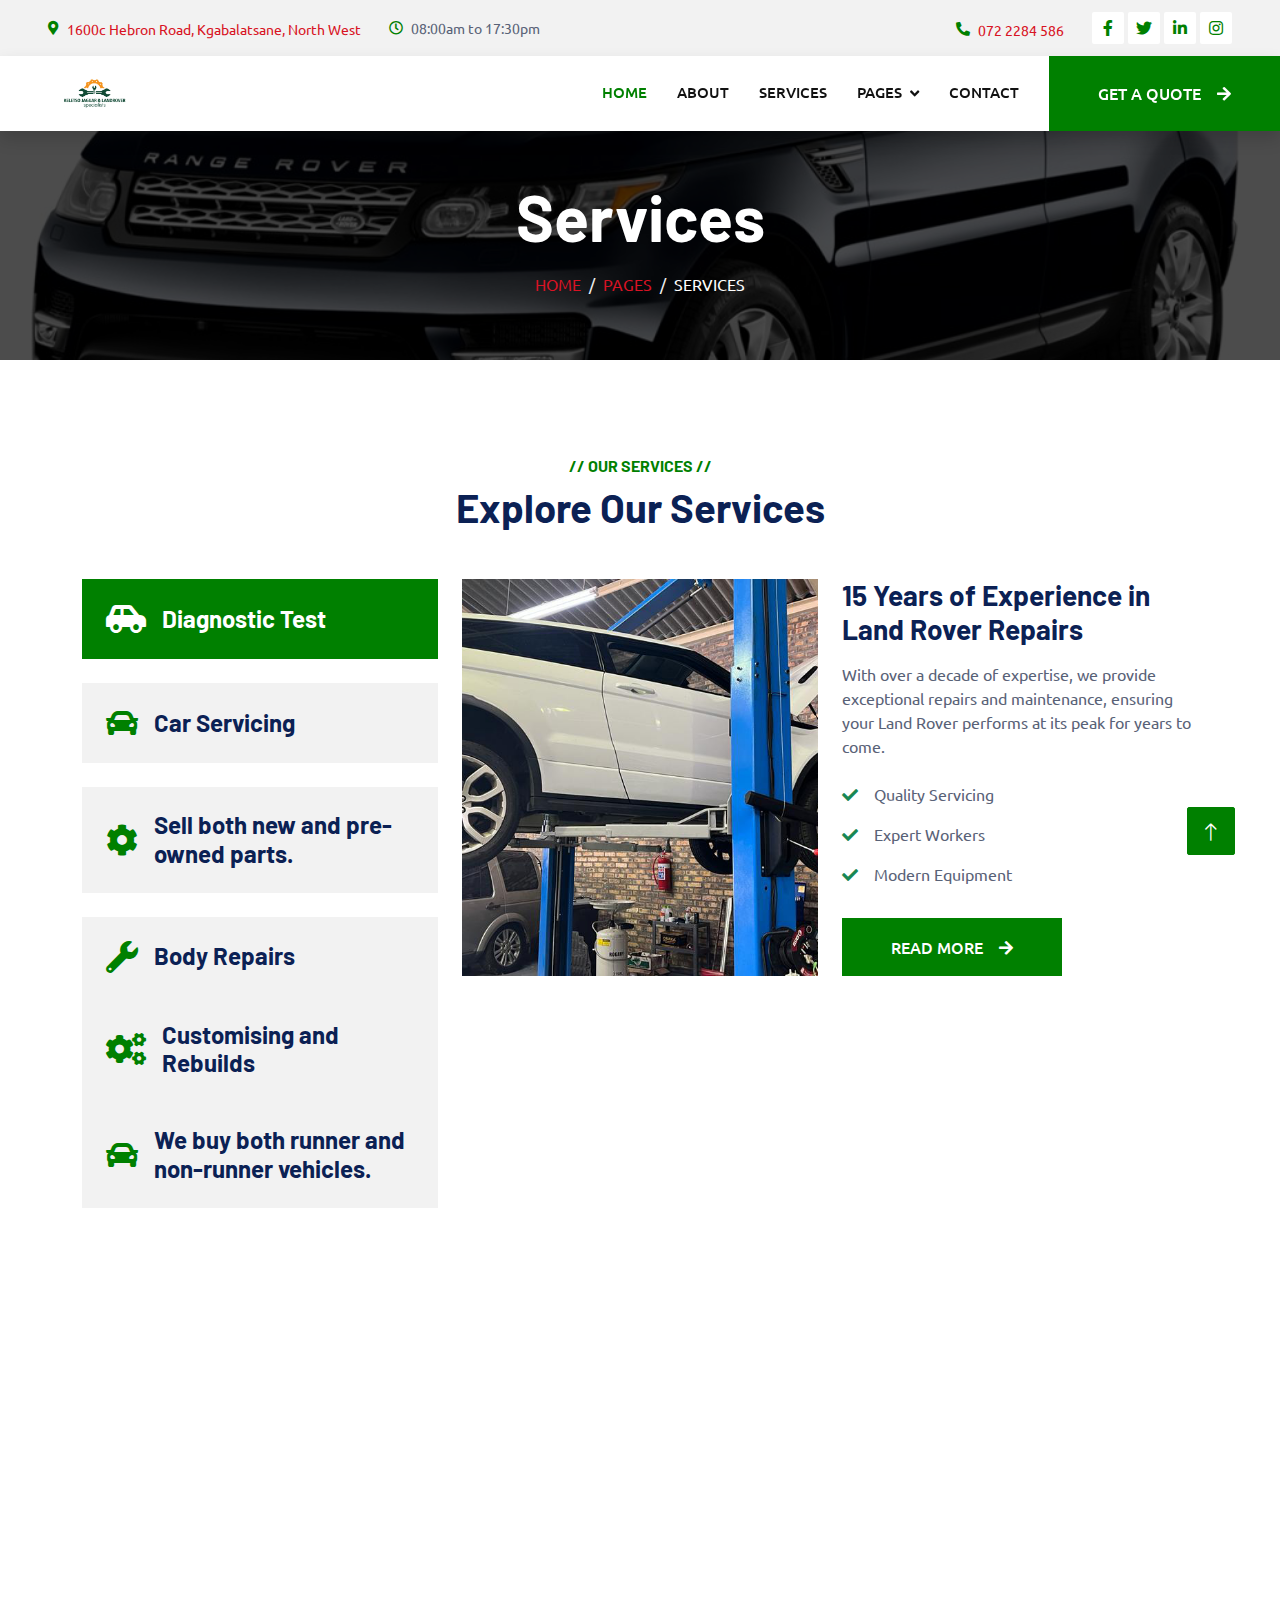
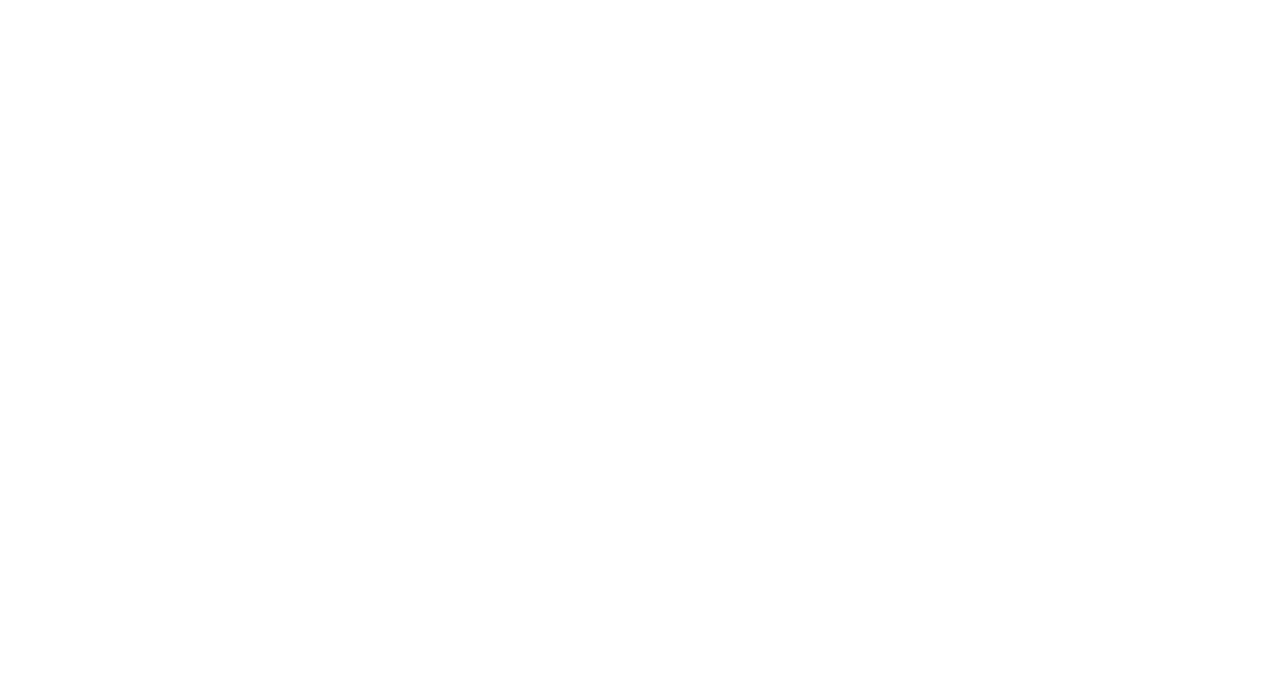
<file: service.html>
<!DOCTYPE html>
<html lang="en">

<head>
    <meta charset="utf-8">
    <title>keletso</title>
    <meta content="width=device-width, initial-scale=1.0" name="viewport">
    <meta content="" name="keywords">
    <meta content="" name="description">

    <!-- Favicon -->
    <link href="img/favicon.ico" rel="icon">

    <!-- Google Web Fonts -->
    <link rel="preconnect" href="https://fonts.googleapis.com">
    <link rel="preconnect" href="https://fonts.gstatic.com" crossorigin>
    <link href="https://fonts.googleapis.com/css2?family=Barlow:wght@600;700&family=Ubuntu:wght@400;500&display=swap" rel="stylesheet"> 

    <!-- Icon Font Stylesheet -->
    <link href="https://cdnjs.cloudflare.com/ajax/libs/font-awesome/5.10.0/css/all.min.css" rel="stylesheet">
    <link href="https://cdn.jsdelivr.net/npm/bootstrap-icons@1.4.1/font/bootstrap-icons.css" rel="stylesheet">

    <!-- Libraries Stylesheet -->
    <link href="lib/animate/animate.min.css" rel="stylesheet">
    <link href="lib/owlcarousel/assets/owl.carousel.min.css" rel="stylesheet">
    <link href="lib/tempusdominus/css/tempusdominus-bootstrap-4.min.css" rel="stylesheet" />

    <!-- Customized Bootstrap Stylesheet -->
    <link href="css/bootstrap.min.css" rel="stylesheet">

    <!-- Template Stylesheet -->
    <link href="css/style.css" rel="stylesheet">
</head>

<body>
    <!-- Spinner Start -->
    <div id="spinner" class="show bg-white position-fixed translate-middle w-100 vh-100 top-50 start-50 d-flex align-items-center justify-content-center">
        <div class="spinner-border text-primary" style="width: 3rem; height: 3rem;" role="status">
            <span class="sr-only">Loading...</span>
        </div>
    </div>
    <!-- Spinner End -->


    <!-- Topbar Start -->
     <div class="container-fluid bg-light p-0">
        <div class="row gx-0 d-none d-lg-flex">
            <div class="col-lg-7 px-5 text-start">
                <div class="h-100 d-inline-flex align-items-center py-3 me-4">
                    <small class="fa fa-map-marker-alt text-primary me-2"></small>
                    <div class="address">
  <a href="https://maps.app.goo.gl/BzoNgQ4BVN9763So7" target="_blank">
    <small>1600c Hebron Road, Kgabalatsane, North West</small>
  </a>
</div>
                </div>
                <div class="h-100 d-inline-flex align-items-center py-3">
                    <small class="far fa-clock text-primary me-2"></small>
                    <small>08:00am to 17:30pm</small>
                </div>
            </div>
            <div class="col-lg-5 px-5 text-end">
                <div class="h-100 d-inline-flex align-items-center py-3 me-4">
                    <small class="fa fa-phone-alt text-primary me-2"></small>
                    <a href="tel:+27722284586"><small>072 2284 586</small></a>
                </div>
                <div class="h-100 d-inline-flex align-items-center">
                    <a class="btn btn-sm-square bg-white text-primary me-1" href=""><i class="fab fa-facebook-f"></i></a>
                    <a class="btn btn-sm-square bg-white text-primary me-1" href=""><i class="fab fa-twitter"></i></a>
                    <a class="btn btn-sm-square bg-white text-primary me-1" href=""><i class="fab fa-linkedin-in"></i></a>
                    <a class="btn btn-sm-square bg-white text-primary me-0" href=""><i class="fab fa-instagram"></i></a>
                </div>
            </div>
        </div>
    </div>
    <!-- Topbar End -->


    <!-- Navbar Start -->
    <nav class="navbar navbar-expand-lg bg-white navbar-light shadow sticky-top p-0">
        <a href="index.html" class="navbar-brand d-flex align-items-center px-4 px-lg-5">
             <h2 class="m-0 text-primary"> <img src="img/klogo.jpeg" alt="Logo" style="height: 40px; width: auto; max-width: 100%;"></h2>
        </a>
        <button type="button" class="navbar-toggler me-4" data-bs-toggle="collapse" data-bs-target="#navbarCollapse">
            <span class="navbar-toggler-icon"></span>
        </button>
        <div class="collapse navbar-collapse" id="navbarCollapse">
            <div class="navbar-nav ms-auto p-4 p-lg-0">
                <a href="index.html" class="nav-item nav-link active">Home</a>
                <a href="about.html" class="nav-item nav-link">About</a>
                <a href="service.html" class="nav-item nav-link">Services</a>
                <div class="nav-item dropdown">
                    <a href="#" class="nav-link dropdown-toggle" data-bs-toggle="dropdown">Pages</a>
                    <div class="dropdown-menu fade-up m-0">
                        <a href="contact.html" class="dropdown-item">Booking</a>
                       
                    </div>
                </div>
                <a href="contact.html" class="nav-item nav-link">Contact</a>
            </div>
            <a href="" class="btn btn-primary py-4 px-lg-5 d-none d-lg-block">Get A Quote<i class="fa fa-arrow-right ms-3"></i></a>
        </div>
    </nav>
    <!-- Navbar End -->


    <!-- Page Header Start -->
    <div class="container-fluid page-header mb-5 p-0" style="background-image: url(img/new1.jpg);">
        <div class="container-fluid page-header-inner py-5">
            <div class="container text-center">
                <h1 class="display-3 text-white mb-3 animated slideInDown">Services</h1>
                <nav aria-label="breadcrumb">
                    <ol class="breadcrumb justify-content-center text-uppercase">
                        <li class="breadcrumb-item"><a href="#">Home</a></li>
                        <li class="breadcrumb-item"><a href="#">Pages</a></li>
                        <li class="breadcrumb-item text-white active" aria-current="page">Services</li>
                    </ol>
                </nav>
            </div>
        </div>
    </div>
    <!-- Page Header End -->


    <!-- Service Start -->
    <div class="container-xxl service py-5">
        <div class="container">
            <div class="text-center wow fadeInUp" data-wow-delay="0.1s">
                <h6 class="text-primary text-uppercase">// Our Services //</h6>
                <h1 class="mb-5">Explore Our Services</h1>
            </div>
             <div class="row g-4 wow fadeInUp" data-wow-delay="0.3s">
                <div class="col-lg-4">
                    <div class="nav w-100 nav-pills flex-column me-4">
                        <button class="nav-link w-100 d-flex align-items-center text-start p-4 mb-4 active" data-bs-toggle="pill" data-bs-target="#tab-pane-1" type="button">
                            <i class="fa fa-car-side fa-2x me-3"></i>
                            <h4 class="m-0">Diagnostic Test</h4>
                        </button>
                        <button class="nav-link w-100 d-flex align-items-center text-start p-4 mb-4" data-bs-toggle="pill" data-bs-target="#tab-pane-2" type="button">
                            <i class="fa fa-car fa-2x me-3"></i>
                            <h4 class="m-0">Car Servicing</h4>
                        </button>
                        <button class="nav-link w-100 d-flex align-items-center text-start p-4 mb-4" data-bs-toggle="pill" data-bs-target="#tab-pane-3" type="button">
                            <i class="fa fa-cog fa-2x me-3"></i>
                            <h4 class="m-0">Sell both new and pre-owned parts.</h4>
                        </button>
                        <button class="nav-link w-100 d-flex align-items-center text-start p-4 mb-0" data-bs-toggle="pill" data-bs-target="#tab-pane-4" type="button">
                           <i class="fa fa-wrench fa-2x me-3"></i>
                            <h4 class="m-0">Body Repairs</h4> 
                        </button>
                        <button class="nav-link w-100 d-flex align-items-center text-start p-4 mb-0" data-bs-toggle="pill" data-bs-target="#tab-pane-4" type="button">
                            <i class="fa fa-cogs fa-2x me-3"></i>
                            <h4 class="m-0">Customising and Rebuilds</h4> 
                        </button>
                        <button class="nav-link w-100 d-flex align-items-center text-start p-4 mb-0" data-bs-toggle="pill" data-bs-target="#tab-pane-4" type="button">
                            <i class="fa fa-car fa-2x me-3"></i>
                            <h4 class="m-0">We buy both runner and non-runner vehicles.</h4>
                        </button>
                    </div>
                </div>
                <div class="col-lg-8">
                    <div class="tab-content w-100">
                        <div class="tab-pane fade show active" id="tab-pane-1">
                            <div class="row g-4">
                                <div class="col-md-6" style="min-height: 350px;">
                                    <div class="position-relative h-100">
                                        <img class="position-absolute img-fluid w-100 h-100" src="img/r1.jpg"
                                            style="object-fit: cover;" alt="">
                                    </div>
                                </div>
                                <div class="col-md-6">
                                    <h3 class="mb-3">15 Years of Experience in Land Rover Repairs</h3>
                                    <p class="mb-4">With over a decade of expertise, we provide exceptional repairs and maintenance, ensuring your Land Rover performs at its peak for years to come.</p>
                                    <p><i class="fa fa-check text-success me-3"></i>Quality Servicing</p>
                                    <p><i class="fa fa-check text-success me-3"></i>Expert Workers</p>
                                    <p><i class="fa fa-check text-success me-3"></i>Modern Equipment</p>
                                    <a href="" class="btn btn-primary py-3 px-5 mt-3">Read More<i class="fa fa-arrow-right ms-3"></i></a>
                                </div>
                            </div>
                        </div>
                        <div class="tab-pane fade" id="tab-pane-2">
                            <div class="row g-4">
                                <div class="col-md-6" style="min-height: 350px;">
                                    <div class="position-relative h-100">
                                        <img class="position-absolute img-fluid w-100 h-100" src="img/new4.jpg"
                                            style="object-fit: cover;" alt="">
                                    </div>
                                </div>
                                <div class="col-md-6">
                                    <h3 class="mb-3">15 Years of Experience in Land Rover Repairs</h3>
                                    <p class="mb-4">With over a decade of expertise, we provide exceptional repairs and maintenance, ensuring your Land Rover performs at its peak for years to come.</p>
                                    <p><i class="fa fa-check text-success me-3"></i>Quality Servicing</p>
                                    <p><i class="fa fa-check text-success me-3"></i>Expert Workers</p>
                                    <p><i class="fa fa-check text-success me-3"></i>Modern Equipment</p>
                                    <a href="" class="btn btn-primary py-3 px-5 mt-3">Read More<i class="fa fa-arrow-right ms-3"></i></a>
                                </div>
                            </div>
                        </div>
                        <div class="tab-pane fade" id="tab-pane-3">
                            <div class="row g-4">
                                <div class="col-md-6" style="min-height: 350px;">
                                    <div class="position-relative h-100">
                                        <img class="position-absolute img-fluid w-100 h-100" src="img/new1.jpg"
                                            style="object-fit: cover;" alt="">
                                    </div>
                                </div>
                                <div class="col-md-6">
                                    <h3 class="mb-3">15 Years of Experience in Land Rover Repairs</h3>
                                    <p class="mb-4">With over a decade of expertise, we provide exceptional repairs and maintenance, ensuring your Land Rover performs at its peak for years to come.</p>
                                    <p><i class="fa fa-check text-success me-3"></i>Quality Servicing</p>
                                    <p><i class="fa fa-check text-success me-3"></i>Expert Workers</p>
                                    <p><i class="fa fa-check text-success me-3"></i>Modern Equipment</p>
                                    <a href="" class="btn btn-primary py-3 px-5 mt-3">Read More<i class="fa fa-arrow-right ms-3"></i></a>
                                </div>
                            </div>
                        </div>
                        <div class="tab-pane fade" id="tab-pane-4">
                            <div class="row g-4">
                                <div class="col-md-6" style="min-height: 350px;">
                                    <div class="position-relative h-100">
                                        <img class="position-absolute img-fluid w-100 h-100" src="img/new2.jpg"
                                            style="object-fit: cover;" alt="">
                                    </div>
                                </div>
                                <div class="col-md-6">
                                    <h3 class="mb-3">15 Years of Experience in Land Rover Repairs</h3>
                                    <p class="mb-4">With over a decade of expertise, we provide exceptional repairs and maintenance, ensuring your Land Rover performs at its peak for years to come.</p>
                                    <p><i class="fa fa-check text-success me-3"></i>Quality Servicing</p>
                                    <p><i class="fa fa-check text-success me-3"></i>Expert Workers</p>
                                    <p><i class="fa fa-check text-success me-3"></i>Modern Equipment</p>
                                    <a href="" class="btn btn-primary py-3 px-5 mt-3">Read More<i class="fa fa-arrow-right ms-3"></i></a>
                                </div>
                            </div>
                        </div>
                    </div>
                </div>
            </div>
        </div>
    </div>
    <!-- Service End -->


    <!-- Booking Start -->
    <div class="container-fluid bg-secondary booking my-5 wow fadeInUp" data-wow-delay="0.1s">
        <div class="container">
            <div class="row gx-5">
                <div class="col-lg-6 py-5">
                    <div class="py-5">
                        <h1 class="text-white mb-4">Get Your Land Rover Back on the Road Today!</h1>
                        <p class="text-white mb-0"></p>
                    </div>
                </div>
                <div class="col-lg-6">
                    <div class="bg-primary h-100 d-flex flex-column justify-content-center text-center p-5 wow zoomIn" data-wow-delay="0.6s">
                        <h1 class="text-white mb-4">Book For A Service</h1>
                        <form>
                            <div class="row g-3">
                                <div class="col-12 col-sm-6">
                                    <input type="text" class="form-control border-0" placeholder="Your Name" style="height: 55px;">
                                </div>
                                <div class="col-12 col-sm-6">
                                    <input type="email" class="form-control border-0" placeholder="Your Email" style="height: 55px;">
                                </div>
                                <div class="col-12 col-sm-6">
                                    <select class="form-select border-0" style="height: 55px;">
                                        <option selected>Select A Service</option>
                                         <option value="1">New and used spares</option>
                                        <option value="2">Sell runners and non-runners vehicles</option>
                                        <option value="3">Mechanical repairs</option>
                                    </select>
                                </div>
                                <div class="col-12 col-sm-6">
                                    <div class="date" id="date1" data-target-input="nearest">
                                        <input type="text"
                                            class="form-control border-0 datetimepicker-input"
                                            placeholder="Service Date" data-target="#date1" data-toggle="datetimepicker" style="height: 55px;">
                                    </div>
                                </div>
                                <div class="col-12">
                                    <textarea class="form-control border-0" placeholder="Special Request"></textarea>
                                </div>
                                <div class="col-12">
                                    <button class="btn btn-secondary w-100 py-3" type="submit">Book Now</button>
                                </div>
                            </div>
                        </form>
                    </div>
                </div>
            </div>
        </div>
    </div>
    <!-- Booking End -->


    <!-- Testimonial Start -->
    
    <!-- Testimonial End -->


    <!-- Footer Start -->
    <div class="container-fluid bg-dark text-light footer pt-5 mt-5 wow fadeIn" data-wow-delay="0.1s">
        <div class="container py-5">
            <div class="row g-5">
                <div class="col-lg-3 col-md-6">
                    <h4 class="text-light mb-4">Address</h4>
                    <p class="mb-2"><i class="fa fa-map-marker-alt me-3"></i> <a href="https://maps.app.goo.gl/BzoNgQ4BVN9763So7" target="_blank">
    <small>1600c Hebron Road, Kgabalatsane, North West</small>
  </a></p>
                    <p class="mb-2"><i class="fa fa-phone-alt me-3"></i><a href="tel:+27722284586"><small>072 2284 586</small></a></p>
                    <p class="mb-2"><i class="fa fa-envelope me-3"></i>keletsolandroverspecialist@gmail.com</p>
                    <div class="d-flex pt-2">
                        <a class="btn btn-outline-light btn-social" href=""><i class="fab fa-twitter"></i></a>
                        <a class="btn btn-outline-light btn-social" href=""><i class="fab fa-facebook-f"></i></a>
                        <a class="btn btn-outline-light btn-social" href=""><i class="fab fa-youtube"></i></a>
                        <a class="btn btn-outline-light btn-social" href=""><i class="fab fa-linkedin-in"></i></a>
                    </div>
                </div>
                <div class="col-lg-3 col-md-6">
                    <h4 class="text-light mb-4">Opening Hours</h4>
                    <h6 class="text-light">Monday - Friday:</h6>
                    <p class="mb-4">08.00 AM - 05.00 PM</p>
                    <h6 class="text-light">Saturday:</h6>
                    <p class="mb-0">08.00 AM - 01.00 PM</p>
                </div>
                <div class="col-lg-3 col-md-6">
                    <h4 class="text-light mb-4">Services</h4>
                    <a class="btn btn-link" href="">Diagnostic And Upgrades</a>
                    <a class="btn btn-link" href="">Car Servicing</a>
                    <a class="btn btn-link" href="">Customising And Rebuilds</a>
                    <a class="btn btn-link" href="">Body Repairs</a>
                    <a class="btn btn-link" href="">Sell both new and pre-owned parts.</a>
                    <a class="btn btn-link" href="">We buy both runner and non-runner vehicles.</a>
                </div>
                <div class="col-lg-3 col-md-6">
                    <h4 class="text-light mb-4">Newsletter</h4>
                    <p></p>
                    <div class="position-relative mx-auto" style="max-width: 400px;">
                        <input class="form-control border-0 w-100 py-3 ps-4 pe-5" type="text" placeholder="Your email">
                        <button type="button" class="btn btn-primary py-2 position-absolute top-0 end-0 mt-2 me-2">SignUp</button>
                    </div>
                </div>
            </div>
        </div>
        <div class="container">
            <div class="copyright">
                <div class="row">
                    <div class="col-md-6 text-center text-md-start mb-3 mb-md-0">
                        &copy; <a class="border-bottom" href="#">keletso repair</a>, All Right Reserved.

                      
                        Designed By <a class="border-bottom" href="">Morapedi kwebane</a>
                        
                    </div>
                    <div class="col-md-6 text-center text-md-end">
                        <div class="footer-menu">
                            <a href="">Home</a>
                            <a href="">Cookies</a>
                            <a href="">Help</a>
                            <a href="">FQAs</a>
                        </div>
                    </div>
                </div>
            </div>
        </div>
    </div>
    <!-- Footer End -->


    <!-- Back to Top -->
    <a href="#" class="btn btn-lg btn-primary btn-lg-square back-to-top"><i class="bi bi-arrow-up"></i></a>


    <!-- JavaScript Libraries -->
    <script src="https://code.jquery.com/jquery-3.4.1.min.js"></script>
    <script src="https://cdn.jsdelivr.net/npm/bootstrap@5.0.0/dist/js/bootstrap.bundle.min.js"></script>
    <script src="lib/wow/wow.min.js"></script>
    <script src="lib/easing/easing.min.js"></script>
    <script src="lib/waypoints/waypoints.min.js"></script>
    <script src="lib/counterup/counterup.min.js"></script>
    <script src="lib/owlcarousel/owl.carousel.min.js"></script>
    <script src="lib/tempusdominus/js/moment.min.js"></script>
    <script src="lib/tempusdominus/js/moment-timezone.min.js"></script>
    <script src="lib/tempusdominus/js/tempusdominus-bootstrap-4.min.js"></script>

    <!-- Template Javascript -->
    <script src="js/main.js"></script>
</body>

</html>
</file>
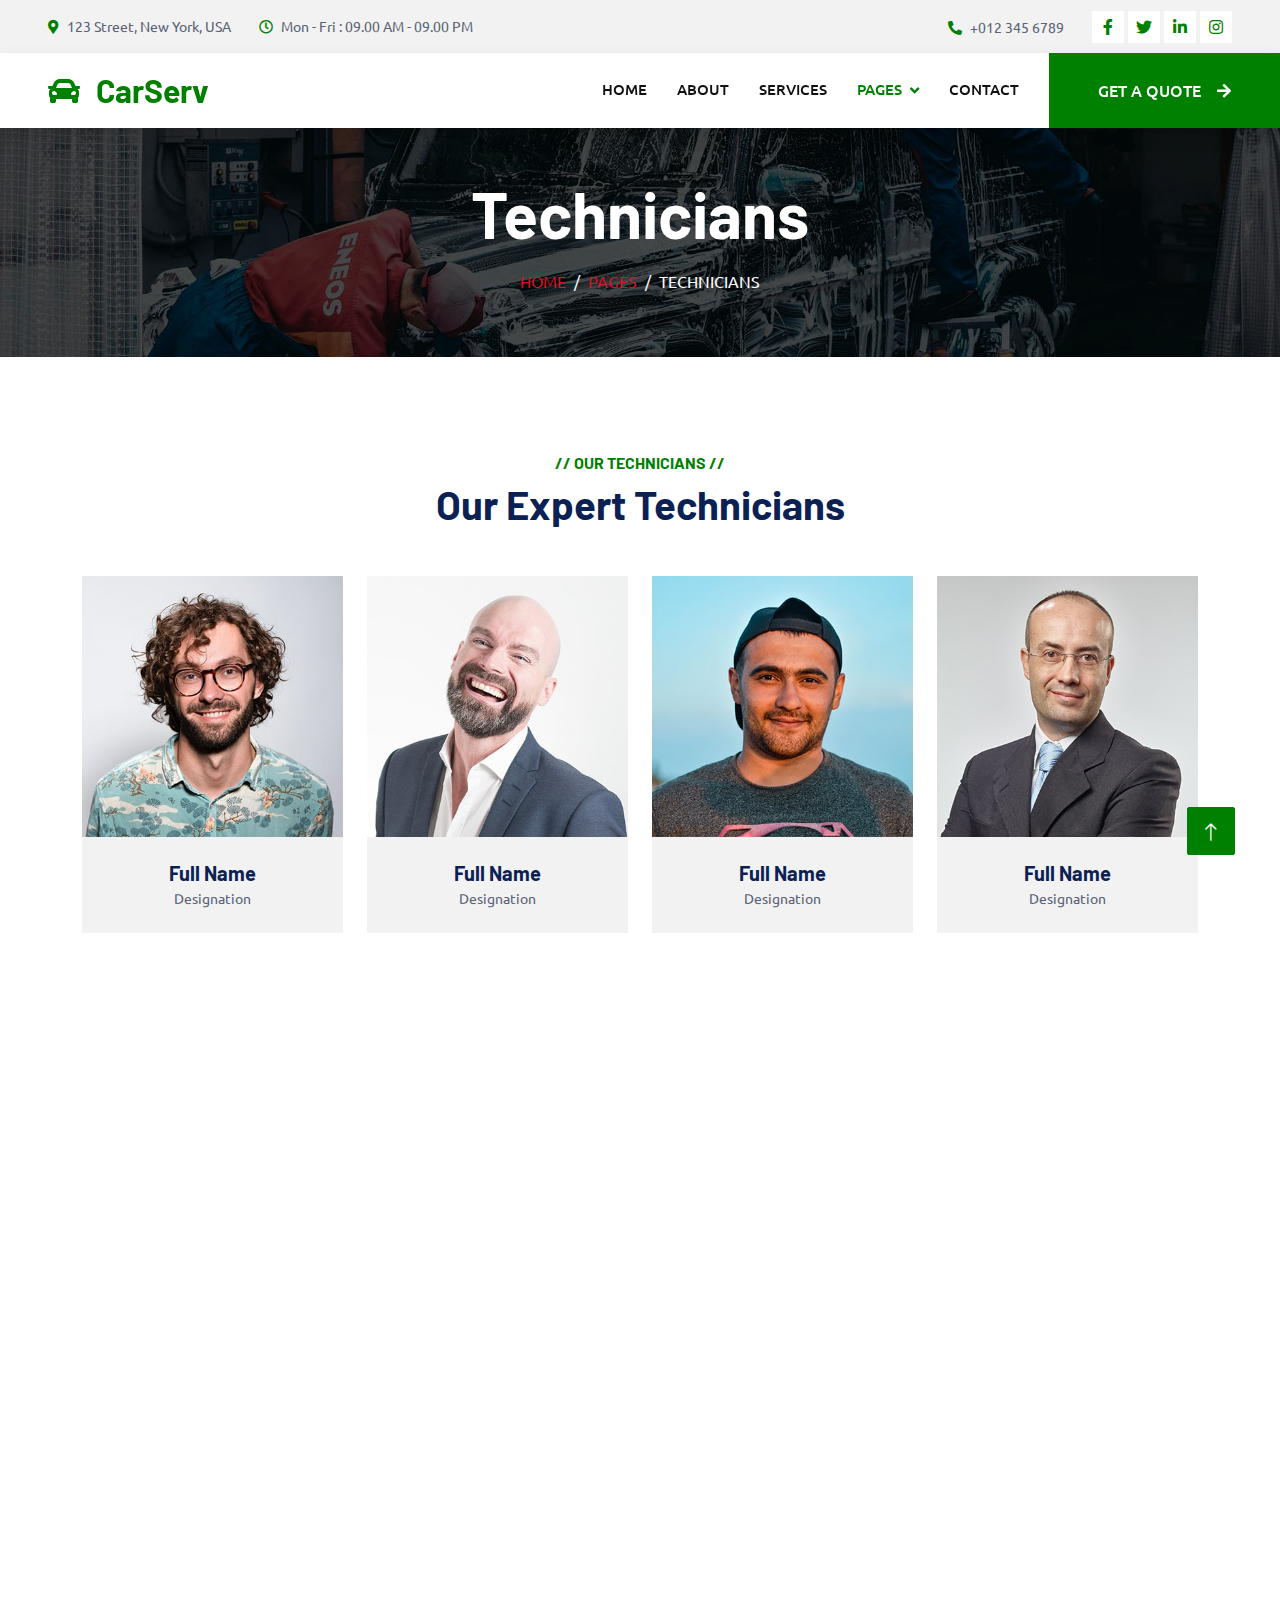
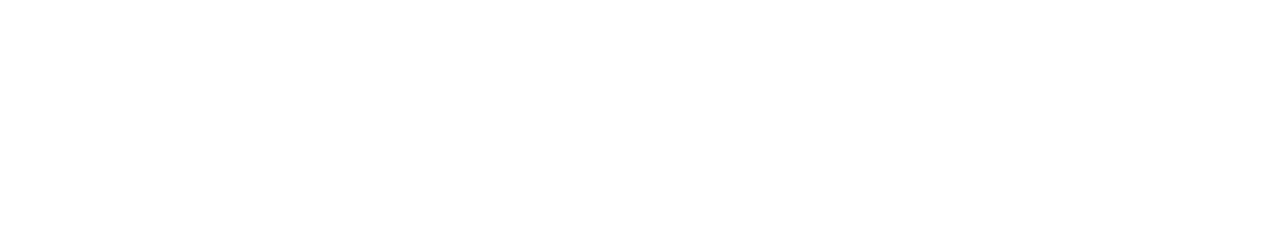
<file: team.html>
<!DOCTYPE html>
<html lang="en">

<head>
    <meta charset="utf-8">
    <title>CarServ - Car Repair HTML Template</title>
    <meta content="width=device-width, initial-scale=1.0" name="viewport">
    <meta content="" name="keywords">
    <meta content="" name="description">

    <!-- Favicon -->
    <link href="img/favicon.ico" rel="icon">

    <!-- Google Web Fonts -->
    <link rel="preconnect" href="https://fonts.googleapis.com">
    <link rel="preconnect" href="https://fonts.gstatic.com" crossorigin>
    <link href="https://fonts.googleapis.com/css2?family=Barlow:wght@600;700&family=Ubuntu:wght@400;500&display=swap" rel="stylesheet"> 

    <!-- Icon Font Stylesheet -->
    <link href="https://cdnjs.cloudflare.com/ajax/libs/font-awesome/5.10.0/css/all.min.css" rel="stylesheet">
    <link href="https://cdn.jsdelivr.net/npm/bootstrap-icons@1.4.1/font/bootstrap-icons.css" rel="stylesheet">

    <!-- Libraries Stylesheet -->
    <link href="lib/animate/animate.min.css" rel="stylesheet">
    <link href="lib/owlcarousel/assets/owl.carousel.min.css" rel="stylesheet">
    <link href="lib/tempusdominus/css/tempusdominus-bootstrap-4.min.css" rel="stylesheet" />

    <!-- Customized Bootstrap Stylesheet -->
    <link href="css/bootstrap.min.css" rel="stylesheet">

    <!-- Template Stylesheet -->
    <link href="css/style.css" rel="stylesheet">
</head>

<body>
    <!-- Spinner Start -->
    <div id="spinner" class="show bg-white position-fixed translate-middle w-100 vh-100 top-50 start-50 d-flex align-items-center justify-content-center">
        <div class="spinner-border text-primary" style="width: 3rem; height: 3rem;" role="status">
            <span class="sr-only">Loading...</span>
        </div>
    </div>
    <!-- Spinner End -->


    <!-- Topbar Start -->
    <div class="container-fluid bg-light p-0">
        <div class="row gx-0 d-none d-lg-flex">
            <div class="col-lg-7 px-5 text-start">
                <div class="h-100 d-inline-flex align-items-center py-3 me-4">
                    <small class="fa fa-map-marker-alt text-primary me-2"></small>
                    <small>123 Street, New York, USA</small>
                </div>
                <div class="h-100 d-inline-flex align-items-center py-3">
                    <small class="far fa-clock text-primary me-2"></small>
                    <small>Mon - Fri : 09.00 AM - 09.00 PM</small>
                </div>
            </div>
            <div class="col-lg-5 px-5 text-end">
                <div class="h-100 d-inline-flex align-items-center py-3 me-4">
                    <small class="fa fa-phone-alt text-primary me-2"></small>
                    <small>+012 345 6789</small>
                </div>
                <div class="h-100 d-inline-flex align-items-center">
                    <a class="btn btn-sm-square bg-white text-primary me-1" href=""><i class="fab fa-facebook-f"></i></a>
                    <a class="btn btn-sm-square bg-white text-primary me-1" href=""><i class="fab fa-twitter"></i></a>
                    <a class="btn btn-sm-square bg-white text-primary me-1" href=""><i class="fab fa-linkedin-in"></i></a>
                    <a class="btn btn-sm-square bg-white text-primary me-0" href=""><i class="fab fa-instagram"></i></a>
                </div>
            </div>
        </div>
    </div>
    <!-- Topbar End -->


    <!-- Navbar Start -->
    <nav class="navbar navbar-expand-lg bg-white navbar-light shadow sticky-top p-0">
        <a href="index.html" class="navbar-brand d-flex align-items-center px-4 px-lg-5">
            <h2 class="m-0 text-primary"><i class="fa fa-car me-3"></i>CarServ</h2>
        </a>
        <button type="button" class="navbar-toggler me-4" data-bs-toggle="collapse" data-bs-target="#navbarCollapse">
            <span class="navbar-toggler-icon"></span>
        </button>
        <div class="collapse navbar-collapse" id="navbarCollapse">
            <div class="navbar-nav ms-auto p-4 p-lg-0">
                <a href="index.html" class="nav-item nav-link">Home</a>
                <a href="about.html" class="nav-item nav-link">About</a>
                <a href="service.html" class="nav-item nav-link">Services</a>
                <div class="nav-item dropdown">
                    <a href="#" class="nav-link dropdown-toggle active" data-bs-toggle="dropdown">Pages</a>
                    <div class="dropdown-menu fade-up m-0">
                        <a href="booking.html" class="dropdown-item">Booking</a>
                        <a href="team.html" class="dropdown-item active">Technicians</a>
                        <a href="testimonial.html" class="dropdown-item">Testimonial</a>
                        <a href="404.html" class="dropdown-item">404 Page</a>
                    </div>
                </div>
                <a href="contact.html" class="nav-item nav-link">Contact</a>
            </div>
            <a href="" class="btn btn-primary py-4 px-lg-5 d-none d-lg-block">Get A Quote<i class="fa fa-arrow-right ms-3"></i></a>
        </div>
    </nav>
    <!-- Navbar End -->


    <!-- Page Header Start -->
    <div class="container-fluid page-header mb-5 p-0" style="background-image: url(img/carousel-bg-2.jpg);">
        <div class="container-fluid page-header-inner py-5">
            <div class="container text-center">
                <h1 class="display-3 text-white mb-3 animated slideInDown">Technicians</h1>
                <nav aria-label="breadcrumb">
                    <ol class="breadcrumb justify-content-center text-uppercase">
                        <li class="breadcrumb-item"><a href="#">Home</a></li>
                        <li class="breadcrumb-item"><a href="#">Pages</a></li>
                        <li class="breadcrumb-item text-white active" aria-current="page">Technicians</li>
                    </ol>
                </nav>
            </div>
        </div>
    </div>
    <!-- Page Header End -->


    <!-- Team Start -->
    <div class="container-xxl py-5">
        <div class="container">
            <div class="text-center wow fadeInUp" data-wow-delay="0.1s">
                <h6 class="text-primary text-uppercase">// Our Technicians //</h6>
                <h1 class="mb-5">Our Expert Technicians</h1>
            </div>
            <div class="row g-4">
                <div class="col-lg-3 col-md-6 wow fadeInUp" data-wow-delay="0.1s">
                    <div class="team-item">
                        <div class="position-relative overflow-hidden">
                            <img class="img-fluid" src="img/team-1.jpg" alt="">
                            <div class="team-overlay position-absolute start-0 top-0 w-100 h-100">
                                <a class="btn btn-square mx-1" href=""><i class="fab fa-facebook-f"></i></a>
                                <a class="btn btn-square mx-1" href=""><i class="fab fa-twitter"></i></a>
                                <a class="btn btn-square mx-1" href=""><i class="fab fa-instagram"></i></a>
                            </div>
                        </div>
                        <div class="bg-light text-center p-4">
                            <h5 class="fw-bold mb-0">Full Name</h5>
                            <small>Designation</small>
                        </div>
                    </div>
                </div>
                <div class="col-lg-3 col-md-6 wow fadeInUp" data-wow-delay="0.3s">
                    <div class="team-item">
                        <div class="position-relative overflow-hidden">
                            <img class="img-fluid" src="img/team-2.jpg" alt="">
                            <div class="team-overlay position-absolute start-0 top-0 w-100 h-100">
                                <a class="btn btn-square mx-1" href=""><i class="fab fa-facebook-f"></i></a>
                                <a class="btn btn-square mx-1" href=""><i class="fab fa-twitter"></i></a>
                                <a class="btn btn-square mx-1" href=""><i class="fab fa-instagram"></i></a>
                            </div>
                        </div>
                        <div class="bg-light text-center p-4">
                            <h5 class="fw-bold mb-0">Full Name</h5>
                            <small>Designation</small>
                        </div>
                    </div>
                </div>
                <div class="col-lg-3 col-md-6 wow fadeInUp" data-wow-delay="0.5s">
                    <div class="team-item">
                        <div class="position-relative overflow-hidden">
                            <img class="img-fluid" src="img/team-3.jpg" alt="">
                            <div class="team-overlay position-absolute start-0 top-0 w-100 h-100">
                                <a class="btn btn-square mx-1" href=""><i class="fab fa-facebook-f"></i></a>
                                <a class="btn btn-square mx-1" href=""><i class="fab fa-twitter"></i></a>
                                <a class="btn btn-square mx-1" href=""><i class="fab fa-instagram"></i></a>
                            </div>
                        </div>
                        <div class="bg-light text-center p-4">
                            <h5 class="fw-bold mb-0">Full Name</h5>
                            <small>Designation</small>
                        </div>
                    </div>
                </div>
                <div class="col-lg-3 col-md-6 wow fadeInUp" data-wow-delay="0.7s">
                    <div class="team-item">
                        <div class="position-relative overflow-hidden">
                            <img class="img-fluid" src="img/team-4.jpg" alt="">
                            <div class="team-overlay position-absolute start-0 top-0 w-100 h-100">
                                <a class="btn btn-square mx-1" href=""><i class="fab fa-facebook-f"></i></a>
                                <a class="btn btn-square mx-1" href=""><i class="fab fa-twitter"></i></a>
                                <a class="btn btn-square mx-1" href=""><i class="fab fa-instagram"></i></a>
                            </div>
                        </div>
                        <div class="bg-light text-center p-4">
                            <h5 class="fw-bold mb-0">Full Name</h5>
                            <small>Designation</small>
                        </div>
                    </div>
                </div>
                <div class="col-lg-3 col-md-6 wow fadeInUp" data-wow-delay="0.1s">
                    <div class="team-item">
                        <div class="position-relative overflow-hidden">
                            <img class="img-fluid" src="img/team-2.jpg" alt="">
                            <div class="team-overlay position-absolute start-0 top-0 w-100 h-100">
                                <a class="btn btn-square mx-1" href=""><i class="fab fa-facebook-f"></i></a>
                                <a class="btn btn-square mx-1" href=""><i class="fab fa-twitter"></i></a>
                                <a class="btn btn-square mx-1" href=""><i class="fab fa-instagram"></i></a>
                            </div>
                        </div>
                        <div class="bg-light text-center p-4">
                            <h5 class="fw-bold mb-0">Full Name</h5>
                            <small>Designation</small>
                        </div>
                    </div>
                </div>
                <div class="col-lg-3 col-md-6 wow fadeInUp" data-wow-delay="0.3s">
                    <div class="team-item">
                        <div class="position-relative overflow-hidden">
                            <img class="img-fluid" src="img/team-3.jpg" alt="">
                            <div class="team-overlay position-absolute start-0 top-0 w-100 h-100">
                                <a class="btn btn-square mx-1" href=""><i class="fab fa-facebook-f"></i></a>
                                <a class="btn btn-square mx-1" href=""><i class="fab fa-twitter"></i></a>
                                <a class="btn btn-square mx-1" href=""><i class="fab fa-instagram"></i></a>
                            </div>
                        </div>
                        <div class="bg-light text-center p-4">
                            <h5 class="fw-bold mb-0">Full Name</h5>
                            <small>Designation</small>
                        </div>
                    </div>
                </div>
                <div class="col-lg-3 col-md-6 wow fadeInUp" data-wow-delay="0.5s">
                    <div class="team-item">
                        <div class="position-relative overflow-hidden">
                            <img class="img-fluid" src="img/team-4.jpg" alt="">
                            <div class="team-overlay position-absolute start-0 top-0 w-100 h-100">
                                <a class="btn btn-square mx-1" href=""><i class="fab fa-facebook-f"></i></a>
                                <a class="btn btn-square mx-1" href=""><i class="fab fa-twitter"></i></a>
                                <a class="btn btn-square mx-1" href=""><i class="fab fa-instagram"></i></a>
                            </div>
                        </div>
                        <div class="bg-light text-center p-4">
                            <h5 class="fw-bold mb-0">Full Name</h5>
                            <small>Designation</small>
                        </div>
                    </div>
                </div>
                <div class="col-lg-3 col-md-6 wow fadeInUp" data-wow-delay="0.7s">
                    <div class="team-item">
                        <div class="position-relative overflow-hidden">
                            <img class="img-fluid" src="img/team-1.jpg" alt="">
                            <div class="team-overlay position-absolute start-0 top-0 w-100 h-100">
                                <a class="btn btn-square mx-1" href=""><i class="fab fa-facebook-f"></i></a>
                                <a class="btn btn-square mx-1" href=""><i class="fab fa-twitter"></i></a>
                                <a class="btn btn-square mx-1" href=""><i class="fab fa-instagram"></i></a>
                            </div>
                        </div>
                        <div class="bg-light text-center p-4">
                            <h5 class="fw-bold mb-0">Full Name</h5>
                            <small>Designation</small>
                        </div>
                    </div>
                </div>
            </div>
        </div>
    </div>
    <!-- Team End -->


    <!-- Footer Start -->
    <div class="container-fluid bg-dark text-light footer pt-5 mt-5 wow fadeIn" data-wow-delay="0.1s">
        <div class="container py-5">
            <div class="row g-5">
                <div class="col-lg-3 col-md-6">
                    <h4 class="text-light mb-4">Address</h4>
                    <p class="mb-2"><i class="fa fa-map-marker-alt me-3"></i>123 Street, New York, USA</p>
                    <p class="mb-2"><i class="fa fa-phone-alt me-3"></i>+012 345 67890</p>
                    <p class="mb-2"><i class="fa fa-envelope me-3"></i>info@example.com</p>
                    <div class="d-flex pt-2">
                        <a class="btn btn-outline-light btn-social" href=""><i class="fab fa-twitter"></i></a>
                        <a class="btn btn-outline-light btn-social" href=""><i class="fab fa-facebook-f"></i></a>
                        <a class="btn btn-outline-light btn-social" href=""><i class="fab fa-youtube"></i></a>
                        <a class="btn btn-outline-light btn-social" href=""><i class="fab fa-linkedin-in"></i></a>
                    </div>
                </div>
                <div class="col-lg-3 col-md-6">
                    <h4 class="text-light mb-4">Opening Hours</h4>
                    <h6 class="text-light">Monday - Friday:</h6>
                    <p class="mb-4">09.00 AM - 09.00 PM</p>
                    <h6 class="text-light">Saturday - Sunday:</h6>
                    <p class="mb-0">09.00 AM - 12.00 PM</p>
                </div>
                <div class="col-lg-3 col-md-6">
                    <h4 class="text-light mb-4">Services</h4>
                    <a class="btn btn-link" href="">Diagnostic Test</a>
                    <a class="btn btn-link" href="">Engine Servicing</a>
                    <a class="btn btn-link" href="">Tires Replacement</a>
                    <a class="btn btn-link" href="">Oil Changing</a>
                    <a class="btn btn-link" href="">Vacuam Cleaning</a>
                </div>
                <div class="col-lg-3 col-md-6">
                    <h4 class="text-light mb-4">Newsletter</h4>
                    <p>Dolor amet sit justo amet elitr clita ipsum elitr est.</p>
                    <div class="position-relative mx-auto" style="max-width: 400px;">
                        <input class="form-control border-0 w-100 py-3 ps-4 pe-5" type="text" placeholder="Your email">
                        <button type="button" class="btn btn-primary py-2 position-absolute top-0 end-0 mt-2 me-2">SignUp</button>
                    </div>
                </div>
            </div>
        </div>
        <div class="container">
            <div class="copyright">
                <div class="row">
                    <div class="col-md-6 text-center text-md-start mb-3 mb-md-0">
                        &copy; <a class="border-bottom" href="#">Your Site Name</a>, All Right Reserved.

                        <!--/*** This template is free as long as you keep the footer author’s credit link/attribution link/backlink. If you'd like to use the template without the footer author’s credit link/attribution link/backlink, you can purchase the Credit Removal License from "https://htmlcodex.com/credit-removal". Thank you for your support. ***/-->
                        Designed By <a class="border-bottom" href="https://htmlcodex.com">HTML Codex</a>
                    </div>
                    <div class="col-md-6 text-center text-md-end">
                        <div class="footer-menu">
                            <a href="">Home</a>
                            <a href="">Cookies</a>
                            <a href="">Help</a>
                            <a href="">FQAs</a>
                        </div>
                    </div>
                </div>
            </div>
        </div>
    </div>
    <!-- Footer End -->


    <!-- Back to Top -->
    <a href="#" class="btn btn-lg btn-primary btn-lg-square back-to-top"><i class="bi bi-arrow-up"></i></a>


    <!-- JavaScript Libraries -->
    <script src="https://code.jquery.com/jquery-3.4.1.min.js"></script>
    <script src="https://cdn.jsdelivr.net/npm/bootstrap@5.0.0/dist/js/bootstrap.bundle.min.js"></script>
    <script src="lib/wow/wow.min.js"></script>
    <script src="lib/easing/easing.min.js"></script>
    <script src="lib/waypoints/waypoints.min.js"></script>
    <script src="lib/counterup/counterup.min.js"></script>
    <script src="lib/owlcarousel/owl.carousel.min.js"></script>
    <script src="lib/tempusdominus/js/moment.min.js"></script>
    <script src="lib/tempusdominus/js/moment-timezone.min.js"></script>
    <script src="lib/tempusdominus/js/tempusdominus-bootstrap-4.min.js"></script>

    <!-- Template Javascript -->
    <script src="js/main.js"></script>
</body>

</html>
</file>
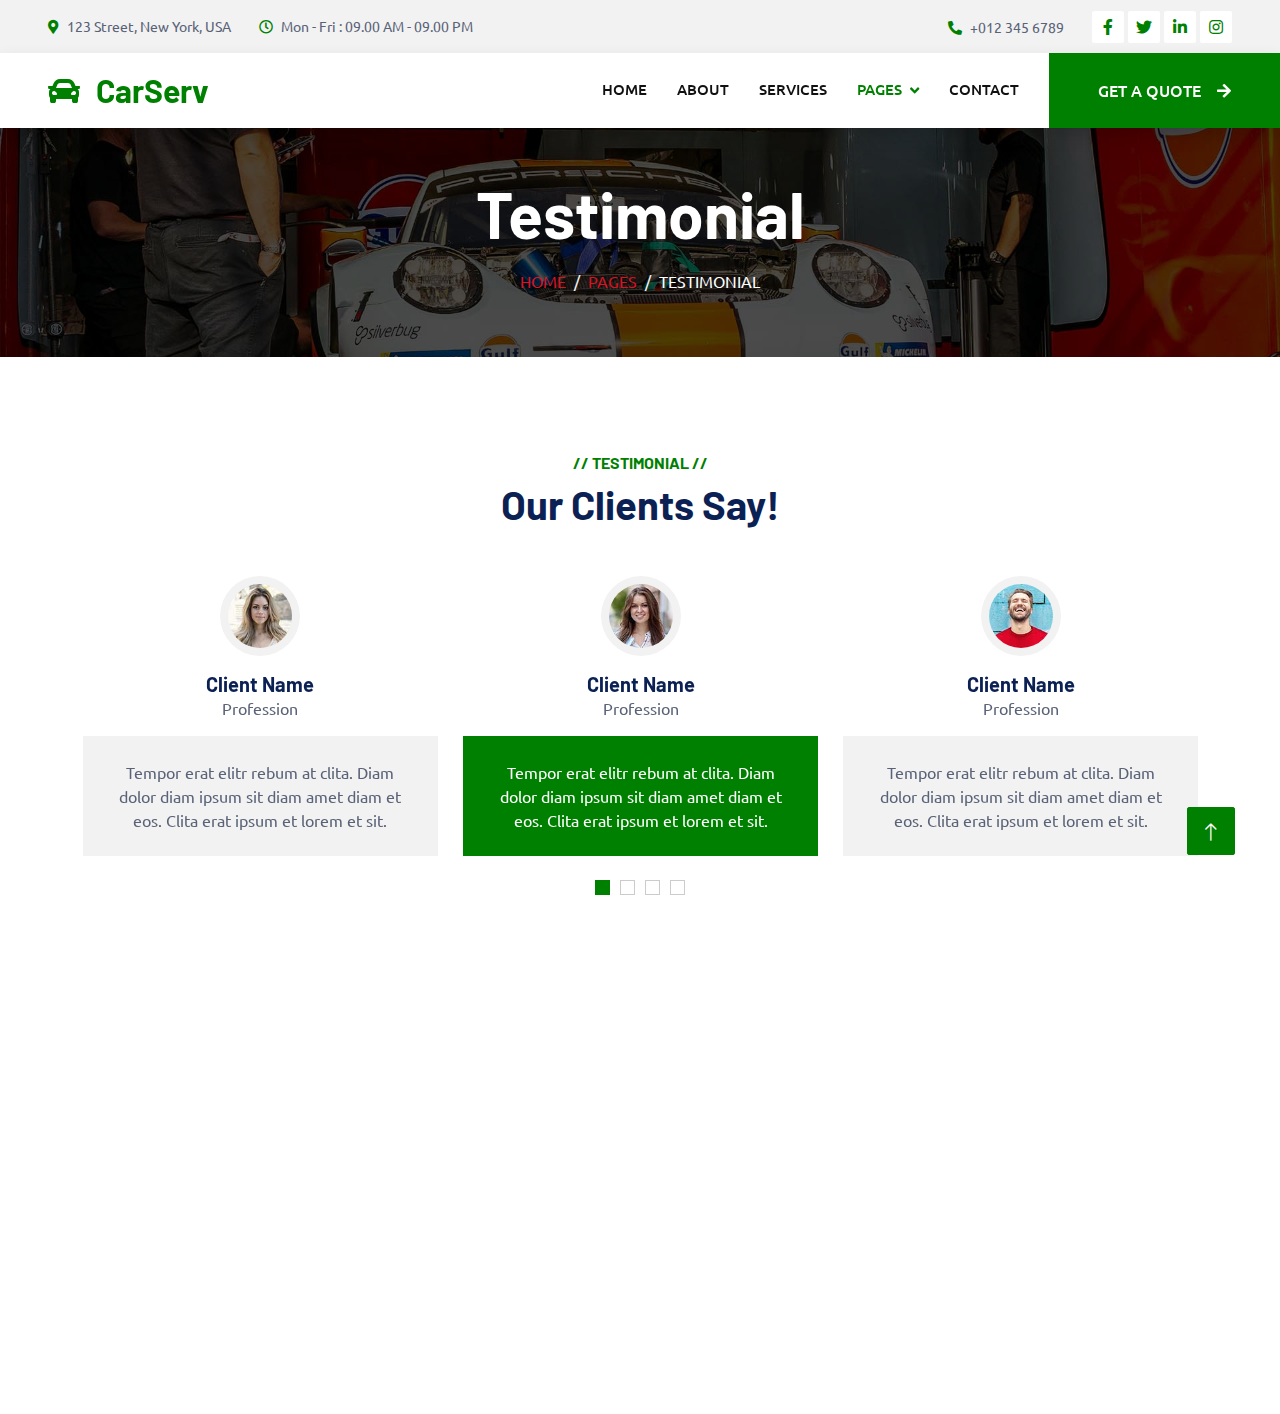
<file: testimonial.html>
<!DOCTYPE html>
<html lang="en">

<head>
    <meta charset="utf-8">
    <title>CarServ - Car Repair HTML Template</title>
    <meta content="width=device-width, initial-scale=1.0" name="viewport">
    <meta content="" name="keywords">
    <meta content="" name="description">

    <!-- Favicon -->
    <link href="img/favicon.ico" rel="icon">

    <!-- Google Web Fonts -->
    <link rel="preconnect" href="https://fonts.googleapis.com">
    <link rel="preconnect" href="https://fonts.gstatic.com" crossorigin>
    <link href="https://fonts.googleapis.com/css2?family=Barlow:wght@600;700&family=Ubuntu:wght@400;500&display=swap" rel="stylesheet"> 

    <!-- Icon Font Stylesheet -->
    <link href="https://cdnjs.cloudflare.com/ajax/libs/font-awesome/5.10.0/css/all.min.css" rel="stylesheet">
    <link href="https://cdn.jsdelivr.net/npm/bootstrap-icons@1.4.1/font/bootstrap-icons.css" rel="stylesheet">

    <!-- Libraries Stylesheet -->
    <link href="lib/animate/animate.min.css" rel="stylesheet">
    <link href="lib/owlcarousel/assets/owl.carousel.min.css" rel="stylesheet">
    <link href="lib/tempusdominus/css/tempusdominus-bootstrap-4.min.css" rel="stylesheet" />

    <!-- Customized Bootstrap Stylesheet -->
    <link href="css/bootstrap.min.css" rel="stylesheet">

    <!-- Template Stylesheet -->
    <link href="css/style.css" rel="stylesheet">
</head>

<body>
    <!-- Spinner Start -->
    <div id="spinner" class="show bg-white position-fixed translate-middle w-100 vh-100 top-50 start-50 d-flex align-items-center justify-content-center">
        <div class="spinner-border text-primary" style="width: 3rem; height: 3rem;" role="status">
            <span class="sr-only">Loading...</span>
        </div>
    </div>
    <!-- Spinner End -->


    <!-- Topbar Start -->
    <div class="container-fluid bg-light p-0">
        <div class="row gx-0 d-none d-lg-flex">
            <div class="col-lg-7 px-5 text-start">
                <div class="h-100 d-inline-flex align-items-center py-3 me-4">
                    <small class="fa fa-map-marker-alt text-primary me-2"></small>
                    <small>123 Street, New York, USA</small>
                </div>
                <div class="h-100 d-inline-flex align-items-center py-3">
                    <small class="far fa-clock text-primary me-2"></small>
                    <small>Mon - Fri : 09.00 AM - 09.00 PM</small>
                </div>
            </div>
            <div class="col-lg-5 px-5 text-end">
                <div class="h-100 d-inline-flex align-items-center py-3 me-4">
                    <small class="fa fa-phone-alt text-primary me-2"></small>
                    <small>+012 345 6789</small>
                </div>
                <div class="h-100 d-inline-flex align-items-center">
                    <a class="btn btn-sm-square bg-white text-primary me-1" href=""><i class="fab fa-facebook-f"></i></a>
                    <a class="btn btn-sm-square bg-white text-primary me-1" href=""><i class="fab fa-twitter"></i></a>
                    <a class="btn btn-sm-square bg-white text-primary me-1" href=""><i class="fab fa-linkedin-in"></i></a>
                    <a class="btn btn-sm-square bg-white text-primary me-0" href=""><i class="fab fa-instagram"></i></a>
                </div>
            </div>
        </div>
    </div>
    <!-- Topbar End -->


    <!-- Navbar Start -->
    <nav class="navbar navbar-expand-lg bg-white navbar-light shadow sticky-top p-0">
        <a href="index.html" class="navbar-brand d-flex align-items-center px-4 px-lg-5">
            <h2 class="m-0 text-primary"><i class="fa fa-car me-3"></i>CarServ</h2>
        </a>
        <button type="button" class="navbar-toggler me-4" data-bs-toggle="collapse" data-bs-target="#navbarCollapse">
            <span class="navbar-toggler-icon"></span>
        </button>
        <div class="collapse navbar-collapse" id="navbarCollapse">
            <div class="navbar-nav ms-auto p-4 p-lg-0">
                <a href="index.html" class="nav-item nav-link">Home</a>
                <a href="about.html" class="nav-item nav-link">About</a>
                <a href="service.html" class="nav-item nav-link">Services</a>
                <div class="nav-item dropdown">
                    <a href="#" class="nav-link dropdown-toggle active" data-bs-toggle="dropdown">Pages</a>
                    <div class="dropdown-menu fade-up m-0">
                        <a href="booking.html" class="dropdown-item">Booking</a>
                        <a href="team.html" class="dropdown-item">Technicians</a>
                        <a href="testimonial.html" class="dropdown-item active">Testimonial</a>
                        <a href="404.html" class="dropdown-item">404 Page</a>
                    </div>
                </div>
                <a href="contact.html" class="nav-item nav-link">Contact</a>
            </div>
            <a href="" class="btn btn-primary py-4 px-lg-5 d-none d-lg-block">Get A Quote<i class="fa fa-arrow-right ms-3"></i></a>
        </div>
    </nav>
    <!-- Navbar End -->


    <!-- Page Header Start -->
    <div class="container-fluid page-header mb-5 p-0" style="background-image: url(img/carousel-bg-1.jpg);">
        <div class="container-fluid page-header-inner py-5">
            <div class="container text-center">
                <h1 class="display-3 text-white mb-3 animated slideInDown">Testimonial</h1>
                <nav aria-label="breadcrumb">
                    <ol class="breadcrumb justify-content-center text-uppercase">
                        <li class="breadcrumb-item"><a href="#">Home</a></li>
                        <li class="breadcrumb-item"><a href="#">Pages</a></li>
                        <li class="breadcrumb-item text-white active" aria-current="page">Testimonial</li>
                    </ol>
                </nav>
            </div>
        </div>
    </div>
    <!-- Page Header End -->


    <!-- Testimonial Start -->
    <div class="container-xxl py-5 wow fadeInUp" data-wow-delay="0.1s">
        <div class="container">
            <div class="text-center">
                <h6 class="text-primary text-uppercase">// Testimonial //</h6>
                <h1 class="mb-5">Our Clients Say!</h1>
            </div>
            <div class="owl-carousel testimonial-carousel position-relative">
                <div class="testimonial-item text-center">
                    <img class="bg-light rounded-circle p-2 mx-auto mb-3" src="img/testimonial-1.jpg" style="width: 80px; height: 80px;">
                    <h5 class="mb-0">Client Name</h5>
                    <p>Profession</p>
                    <div class="testimonial-text bg-light text-center p-4">
                    <p class="mb-0">Tempor erat elitr rebum at clita. Diam dolor diam ipsum sit diam amet diam et eos. Clita erat ipsum et lorem et sit.</p>
                    </div>
                </div>
                <div class="testimonial-item text-center">
                    <img class="bg-light rounded-circle p-2 mx-auto mb-3" src="img/testimonial-2.jpg" style="width: 80px; height: 80px;">
                    <h5 class="mb-0">Client Name</h5>
                    <p>Profession</p>
                    <div class="testimonial-text bg-light text-center p-4">
                    <p class="mb-0">Tempor erat elitr rebum at clita. Diam dolor diam ipsum sit diam amet diam et eos. Clita erat ipsum et lorem et sit.</p>
                    </div>
                </div>
                <div class="testimonial-item text-center">
                    <img class="bg-light rounded-circle p-2 mx-auto mb-3" src="img/testimonial-3.jpg" style="width: 80px; height: 80px;">
                    <h5 class="mb-0">Client Name</h5>
                    <p>Profession</p>
                    <div class="testimonial-text bg-light text-center p-4">
                    <p class="mb-0">Tempor erat elitr rebum at clita. Diam dolor diam ipsum sit diam amet diam et eos. Clita erat ipsum et lorem et sit.</p>
                    </div>
                </div>
                <div class="testimonial-item text-center">
                    <img class="bg-light rounded-circle p-2 mx-auto mb-3" src="img/testimonial-4.jpg" style="width: 80px; height: 80px;">
                    <h5 class="mb-0">Client Name</h5>
                    <p>Profession</p>
                    <div class="testimonial-text bg-light text-center p-4">
                    <p class="mb-0">Tempor erat elitr rebum at clita. Diam dolor diam ipsum sit diam amet diam et eos. Clita erat ipsum et lorem et sit.</p>
                    </div>
                </div>
            </div>
        </div>
    </div>
    <!-- Testimonial End -->
        

    <!-- Footer Start -->
    <div class="container-fluid bg-dark text-light footer pt-5 mt-5 wow fadeIn" data-wow-delay="0.1s">
        <div class="container py-5">
            <div class="row g-5">
                <div class="col-lg-3 col-md-6">
                    <h4 class="text-light mb-4">Address</h4>
                    <p class="mb-2"><i class="fa fa-map-marker-alt me-3"></i>123 Street, New York, USA</p>
                    <p class="mb-2"><i class="fa fa-phone-alt me-3"></i>+012 345 67890</p>
                    <p class="mb-2"><i class="fa fa-envelope me-3"></i>info@example.com</p>
                    <div class="d-flex pt-2">
                        <a class="btn btn-outline-light btn-social" href=""><i class="fab fa-twitter"></i></a>
                        <a class="btn btn-outline-light btn-social" href=""><i class="fab fa-facebook-f"></i></a>
                        <a class="btn btn-outline-light btn-social" href=""><i class="fab fa-youtube"></i></a>
                        <a class="btn btn-outline-light btn-social" href=""><i class="fab fa-linkedin-in"></i></a>
                    </div>
                </div>
                <div class="col-lg-3 col-md-6">
                    <h4 class="text-light mb-4">Opening Hours</h4>
                    <h6 class="text-light">Monday - Friday:</h6>
                    <p class="mb-4">09.00 AM - 09.00 PM</p>
                    <h6 class="text-light">Saturday - Sunday:</h6>
                    <p class="mb-0">09.00 AM - 12.00 PM</p>
                </div>
                <div class="col-lg-3 col-md-6">
                    <h4 class="text-light mb-4">Services</h4>
                    <a class="btn btn-link" href="">Diagnostic Test</a>
                    <a class="btn btn-link" href="">Engine Servicing</a>
                    <a class="btn btn-link" href="">Tires Replacement</a>
                    <a class="btn btn-link" href="">Oil Changing</a>
                    <a class="btn btn-link" href="">Vacuam Cleaning</a>
                </div>
                <div class="col-lg-3 col-md-6">
                    <h4 class="text-light mb-4">Newsletter</h4>
                    <p>Dolor amet sit justo amet elitr clita ipsum elitr est.</p>
                    <div class="position-relative mx-auto" style="max-width: 400px;">
                        <input class="form-control border-0 w-100 py-3 ps-4 pe-5" type="text" placeholder="Your email">
                        <button type="button" class="btn btn-primary py-2 position-absolute top-0 end-0 mt-2 me-2">SignUp</button>
                    </div>
                </div>
            </div>
        </div>
        <div class="container">
            <div class="copyright">
                <div class="row">
                    <div class="col-md-6 text-center text-md-start mb-3 mb-md-0">
                        &copy; <a class="border-bottom" href="#">Your Site Name</a>, All Right Reserved.

                        <!--/*** This template is free as long as you keep the footer author’s credit link/attribution link/backlink. If you'd like to use the template without the footer author’s credit link/attribution link/backlink, you can purchase the Credit Removal License from "https://htmlcodex.com/credit-removal". Thank you for your support. ***/-->
                        Designed By <a class="border-bottom" href="https://htmlcodex.com">HTML Codex</a>
                    </div>
                    <div class="col-md-6 text-center text-md-end">
                        <div class="footer-menu">
                            <a href="">Home</a>
                            <a href="">Cookies</a>
                            <a href="">Help</a>
                            <a href="">FQAs</a>
                        </div>
                    </div>
                </div>
            </div>
        </div>
    </div>
    <!-- Footer End -->


    <!-- Back to Top -->
    <a href="#" class="btn btn-lg btn-primary btn-lg-square back-to-top"><i class="bi bi-arrow-up"></i></a>


    <!-- JavaScript Libraries -->
    <script src="https://code.jquery.com/jquery-3.4.1.min.js"></script>
    <script src="https://cdn.jsdelivr.net/npm/bootstrap@5.0.0/dist/js/bootstrap.bundle.min.js"></script>
    <script src="lib/wow/wow.min.js"></script>
    <script src="lib/easing/easing.min.js"></script>
    <script src="lib/waypoints/waypoints.min.js"></script>
    <script src="lib/counterup/counterup.min.js"></script>
    <script src="lib/owlcarousel/owl.carousel.min.js"></script>
    <script src="lib/tempusdominus/js/moment.min.js"></script>
    <script src="lib/tempusdominus/js/moment-timezone.min.js"></script>
    <script src="lib/tempusdominus/js/tempusdominus-bootstrap-4.min.js"></script>

    <!-- Template Javascript -->
    <script src="js/main.js"></script>
</body>

</html>
</file>
<file: css/style.css>
/********** Template CSS **********/
:root {
    --primary: #008000;
    --secondary: #0B2154;
    --light: #F2F2F2;
    --dark: #111111;
}

.fw-medium {
    font-weight: 600 !important;
}

.back-to-top {
    position: fixed;
    display: none;
    right: 45px;
    bottom: 45px;
    z-index: 99;
}


/*** Spinner ***/
#spinner {
    opacity: 0;
    visibility: hidden;
    transition: opacity .5s ease-out, visibility 0s linear .5s;
    z-index: 99999;
}

#spinner.show {
    transition: opacity .5s ease-out, visibility 0s linear 0s;
    visibility: visible;
    opacity: 1;
}


/*** Button ***/
.btn {
    font-weight: 500;
    text-transform: uppercase;
    transition: .5s;
}

.btn.btn-primary,
.btn.btn-secondary {
    color: #FFFFFF;
}

.btn-square {
    width: 38px;
    height: 38px;
}

.btn-sm-square {
    width: 32px;
    height: 32px;
}

.btn-lg-square {
    width: 48px;
    height: 48px;
}

.btn-square,
.btn-sm-square,
.btn-lg-square {
    padding: 0;
    display: flex;
    align-items: center;
    justify-content: center;
    font-weight: normal;
    border-radius: 2px;
}


/*** Navbar ***/
.navbar .dropdown-toggle::after {
    border: none;
    content: "\f107";
    font-family: "Font Awesome 5 Free";
    font-weight: 900;
    vertical-align: middle;
    margin-left: 8px;
}

.navbar-light .navbar-nav .nav-link {
    margin-right: 30px;
    padding: 25px 0;
    color: #FFFFFF;
    font-size: 15px;
    text-transform: uppercase;
    outline: none;
}

.navbar-light .navbar-nav .nav-link:hover,
.navbar-light .navbar-nav .nav-link.active {
    color: var(--primary);
}

@media (max-width: 991.98px) {
    .navbar-light .navbar-nav .nav-link  {
        margin-right: 0;
        padding: 10px 0;
    }

    .navbar-light .navbar-nav {
        border-top: 1px solid #EEEEEE;
    }
}

.navbar-light .navbar-brand,
.navbar-light a.btn {
    height: 75px;
}

.navbar-light .navbar-nav .nav-link {
    color: var(--dark);
    font-weight: 500;
}

.navbar-light.sticky-top {
    top: -100px;
    transition: .5s;
}

@media (min-width: 992px) {
    .navbar .nav-item .dropdown-menu {
        display: block;
        border: none;
        margin-top: 0;
        top: 150%;
        opacity: 0;
        visibility: hidden;
        transition: .5s;
    }

    .navbar .nav-item:hover .dropdown-menu {
        top: 100%;
        visibility: visible;
        transition: .5s;
        opacity: 1;
    }
}


/*** Header ***/
.carousel-caption {
    top: 0;
    left: 0;
    right: 0;
    bottom: 0;
    background: rgba(0, 0, 0, .7);
    z-index: 1;
}

.carousel-control-prev,
.carousel-control-next {
    width: 10%;
}

.carousel-control-prev-icon,
.carousel-control-next-icon {
    width: 3rem;
    height: 3rem;
}

@media (max-width: 768px) {
    #header-carousel .carousel-item {
        position: relative;
        min-height: 450px;
    }
    
    #header-carousel .carousel-item img {
        position: absolute;
        width: 100%;
        height: 100%;
        object-fit: cover;
    }
}

.page-header {
    background-position: center center;
    background-repeat: no-repeat;
    background-size: cover;
}

.page-header-inner {
    background: rgba(0, 0, 0, .7);
}

.breadcrumb-item + .breadcrumb-item::before {
    color: var(--light);
}


/*** Facts ***/
.fact {
    background: linear-gradient(rgba(0, 0, 0, .7), rgba(0, 0, 0, .7)), url(../img/new4.jpg);
    background-position: center center;
    background-repeat: no-repeat;
    background-size: cover;
}


/*** Service ***/
.service .nav .nav-link {
    background: var(--light);
    transition: .5s;
}

.service .nav .nav-link.active {
    background: var(--primary);
}

.service .nav .nav-link.active h4 {
    color: #FFFFFF !important;
}


/*** Booking ***/
.booking {
    background: linear-gradient(rgba(0, 0, 0, .7), rgba(0, 0, 0, .7)), url(../img/new3.jpg) center center no-repeat;
    background-size: cover;
}

.bootstrap-datetimepicker-widget.bottom {
    top: auto !important;
}

.bootstrap-datetimepicker-widget .table * {
    border-bottom-width: 0px;
}

.bootstrap-datetimepicker-widget .table th {
    font-weight: 500;
}

.bootstrap-datetimepicker-widget.dropdown-menu {
    padding: 10px;
    border-radius: 2px;
}

.bootstrap-datetimepicker-widget table td.active,
.bootstrap-datetimepicker-widget table td.active:hover {
    background: var(--primary);
}

.bootstrap-datetimepicker-widget table td.today::before {
    border-bottom-color: var(--primary);
}


/*** Team ***/
.team-item .team-overlay {
    display: flex;
    align-items: center;
    justify-content: center;
    background: var(--primary);
    transform: scale(0);
    transition: .5s;
}

.team-item:hover .team-overlay {
    transform: scale(1);
}

.team-item .team-overlay .btn {
    color: var(--primary);
    background: #FFFFFF;
}

.team-item .team-overlay .btn:hover {
    color: #FFFFFF;
    background: var(--secondary)
}


/*** Testimonial ***/
.testimonial-carousel .owl-item .testimonial-text,
.testimonial-carousel .owl-item.center .testimonial-text * {
    transition: .5s;
}

.testimonial-carousel .owl-item.center .testimonial-text {
    background: var(--primary) !important;
}

.testimonial-carousel .owl-item.center .testimonial-text * {
    color: #FFFFFF !important;
}

.testimonial-carousel .owl-dots {
    margin-top: 24px;
    display: flex;
    align-items: flex-end;
    justify-content: center;
}

.testimonial-carousel .owl-dot {
    position: relative;
    display: inline-block;
    margin: 0 5px;
    width: 15px;
    height: 15px;
    border: 1px solid #CCCCCC;
    transition: .5s;
}

.testimonial-carousel .owl-dot.active {
    background: var(--primary);
    border-color: var(--primary);
}


/*** Footer ***/
.footer {
    background: linear-gradient(rgba(0, 0, 0, .9), rgba(0, 0, 0, .9)), url(../img/new1.jpg) center center no-repeat;
    background-size: cover;
}

.footer .btn.btn-social {
    margin-right: 5px;
    width: 35px;
    height: 35px;
    display: flex;
    align-items: center;
    justify-content: center;
    color: var(--light);
    border: 1px solid #FFFFFF;
    border-radius: 35px;
    transition: .3s;
}

.footer .btn.btn-social:hover {
    color: var(--primary);
}

.footer .btn.btn-link {
    display: block;
    margin-bottom: 5px;
    padding: 0;
    text-align: left;
    color: #FFFFFF;
    font-size: 15px;
    font-weight: normal;
    text-transform: capitalize;
    transition: .3s;
}

.footer .btn.btn-link::before {
    position: relative;
    content: "\f105";
    font-family: "Font Awesome 5 Free";
    font-weight: 900;
    margin-right: 10px;
}

.footer .btn.btn-link:hover {
    letter-spacing: 1px;
    box-shadow: none;
}

.footer .copyright {
    padding: 25px 0;
    font-size: 15px;
    border-top: 1px solid rgba(256, 256, 256, .1);
}

.footer .copyright a {
    color: var(--light);
}

.footer .footer-menu a {
    margin-right: 15px;
    padding-right: 15px;
    border-right: 1px solid rgba(255, 255, 255, .3);
}

.footer .footer-menu a:last-child {
    margin-right: 0;
    padding-right: 0;
    border-right: none;
}

/* Responsive for small screens */
@media (max-width: 576px) {
    h2.m-0.text-primary {
        font-size: 1.5rem !important;  /* Adjust size for smaller screens */
        text-align: center !important; /* Center the heading */
        margin: 0 !important;          /* Remove margin */
    }

    h2.m-0.text-primary i {
        font-size: 1.2rem !important;  /* Adjust icon size */
    }
}
</file>
